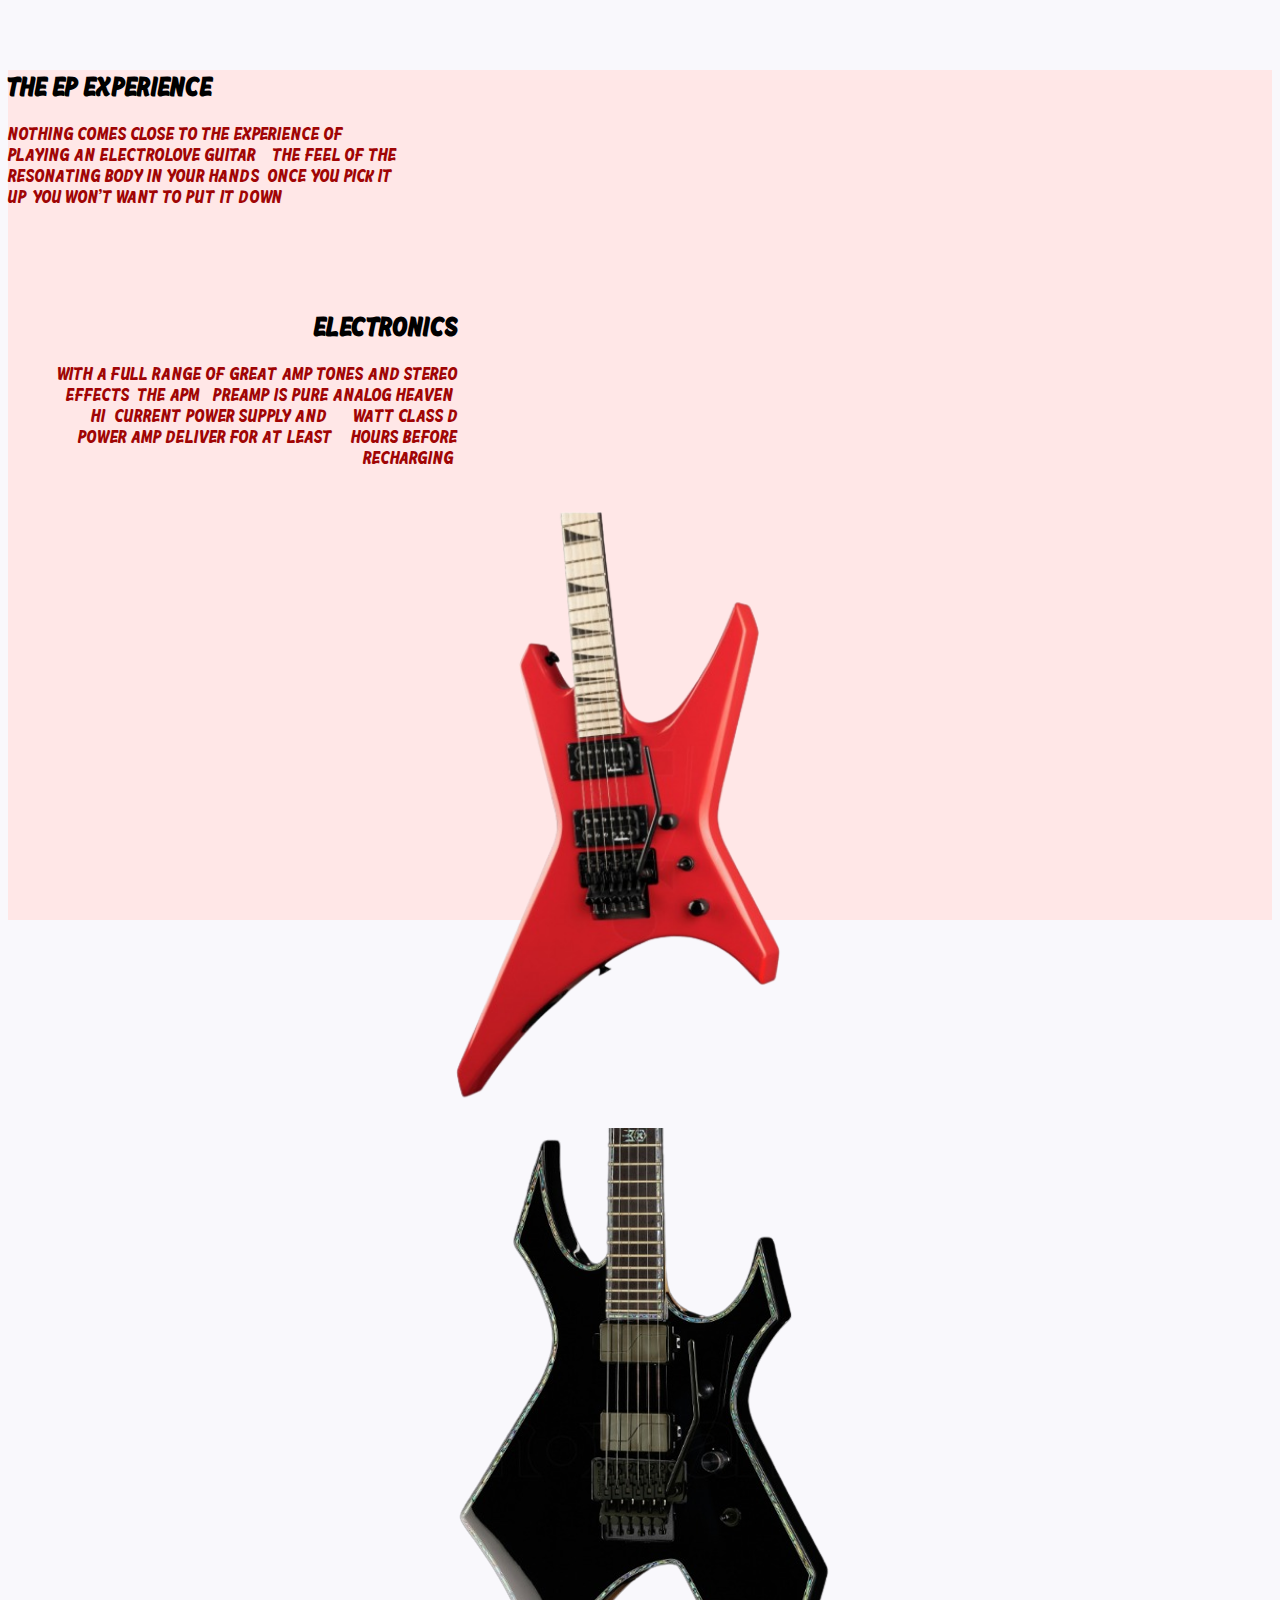
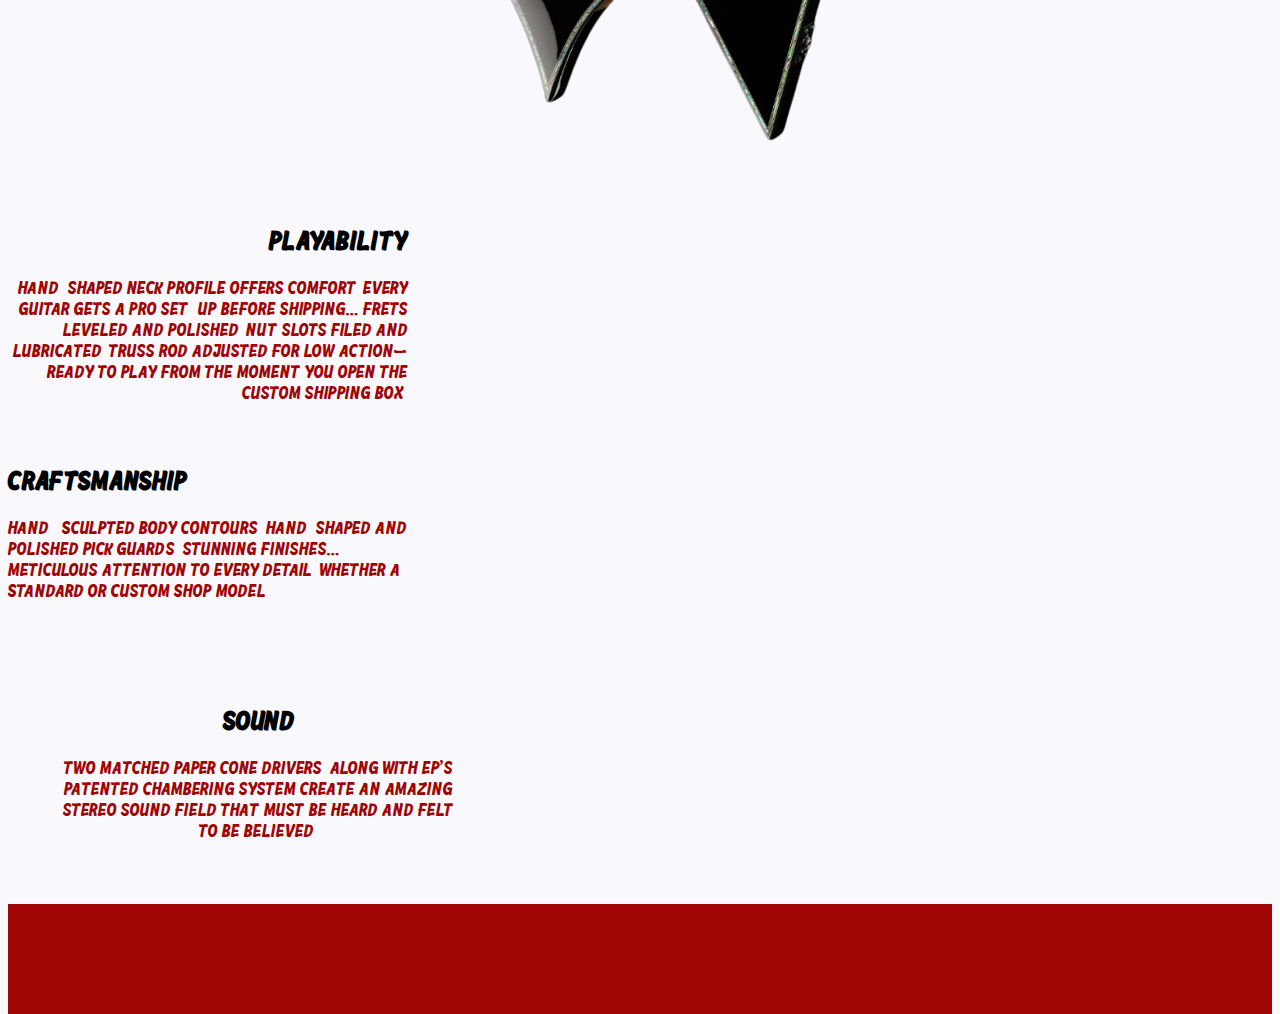
<file: electric-guitar-website/About.html>
<!DOCTYPE html>
<html lang="en">
<head>
    <title>About Us - Love</title>
    <meta charset="UTF-8">
    <meta http-equiv="X-UA-Compatible" content="IE=edge">
    <meta name="viewport" content="width=device-width, initial-scale=1.0">
    <link href="https://cdn.jsdelivr.net/npm/bootstrap@5.0.0-beta3/dist/css/bootstrap.min.css" rel="stylesheet" integrity="sha384-eOJMYsd53ii+scO/bJGFsiCZc+5NDVN2yr8+0RDqr0Ql0h+rP48ckxlpbzKgwra6" crossorigin="anonymous">
    <link rel="stylesheet" href="./css/style.css">
    <link rel="icon" 
          type="image/jpg" 
          href="./imagens/Index/icon.png" />
</head>
<body>

    <div class="container-fluid">

        <div class="about">
                <div class="row align-items-start">
                    <div class="col">
                        <div class="d1 float float-end"><h2 class="dh">THE EP EXPERIENCE</h2>
                            <p>Nothing comes close to the experience of playing an 
                                ElectroLove guitar - the feel of the resonating body 
                                in your hands. Once you pick it up, you won’t 
                                want to put it down.</p>
                        </div> 
                        <div class="d2 float-end"><h2 class="dh">ELECTRONICS</h2>
                            <p>With a full range of great amp tones and stereo effects,
                                 the APM1 Preamp is pure analog heaven. Hi-current power 
                                 supply and 18 watt Class D power amp deliver for at least 8 
                                 hours before recharging.</p>
                        </div> 
                    </div>
                    <div class="col">
                        <img src="./imagens/About Us/uus.png" alt=""
                        width="370px" height="614px">
                    </div>
                    <div class="col">
                        <img src="./imagens/About Us/us2.png" alt=""
                        width="401px" height="622px">
                    </div>
                    <div class="col">
                        <div class="d3 float float-end"><h2 class="dh">PLAYABILITY</h2>
                            <p>Hand-shaped neck profile offers comfort. 
                                Every guitar gets a pro set-up before shipping… 
                                frets leveled and polished, nut slots filed and
                                lubricated, truss  rod adjusted for low
                                action— ready to play from the moment
                                you open the custom shipping box.</p>
                        </div> 
                        <div class="d4 float-end"><h2 class="dh">CRAFTSMANSHIP</h2>
                            <p>Hand- Sculpted body contours, hand-shaped and polished 
                                pick guards, stunning finishes… meticulous
                                attention to every detail, whether a Standard or
                                Custom Shop model.</p>
                        </div> 
                      </div>

                      <div class="row align-items-start">
                        <div class="col">
                        
                        </div>
                        <div class="col">
                            <div class="d5">
                                <h2 class="dh">SOUND</h2>
                                <p>Two matched paper cone drivers, along with EP’s  
                                    patented chambering system create an amazing stereo 
                                    sound field that must be heard and felt to be believed.</p>
                            </div>
                            
                        </div>
                        <div class="col">

                        </div>
                            
                     </div>
                    


        </div>

        <div class="abus">

            


        </div>

    </div>
    



    <script src="https://ajax.googleapis.com/ajax/libs/jquery/3.6.0/jquery.min.js"></script>
    <script src="https://cdn.jsdelivr.net/npm/@popperjs/core@2.9.1/dist/umd/popper.min.js" integrity="sha384-SR1sx49pcuLnqZUnnPwx6FCym0wLsk5JZuNx2bPPENzswTNFaQU1RDvt3wT4gWFG" crossorigin="anonymous"></script>
    <script src="https://cdn.jsdelivr.net/npm/bootstrap@5.0.0-beta3/dist/js/bootstrap.min.js" integrity="sha384-j0CNLUeiqtyaRmlzUHCPZ+Gy5fQu0dQ6eZ/xAww941Ai1SxSY+0EQqNXNE6DZiVc" crossorigin="anonymous"></script>
</body>
</html>
</file>
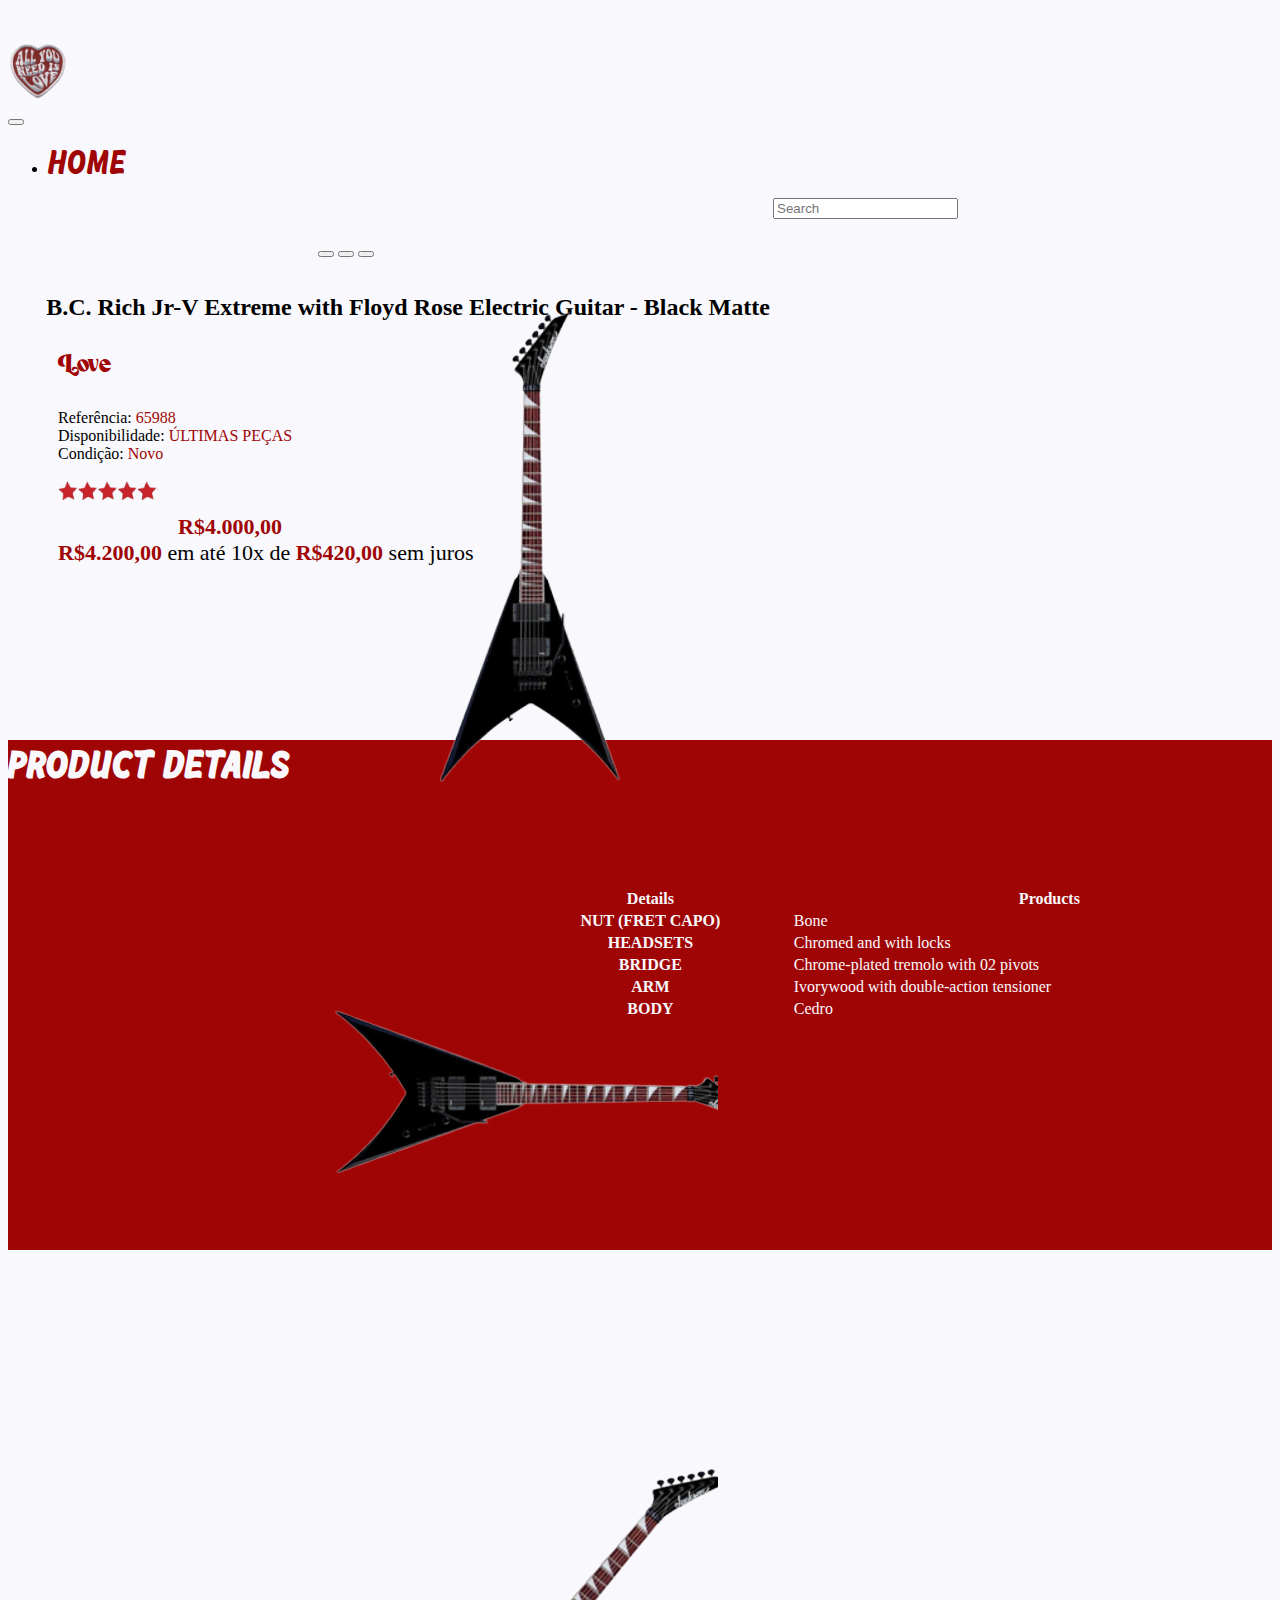
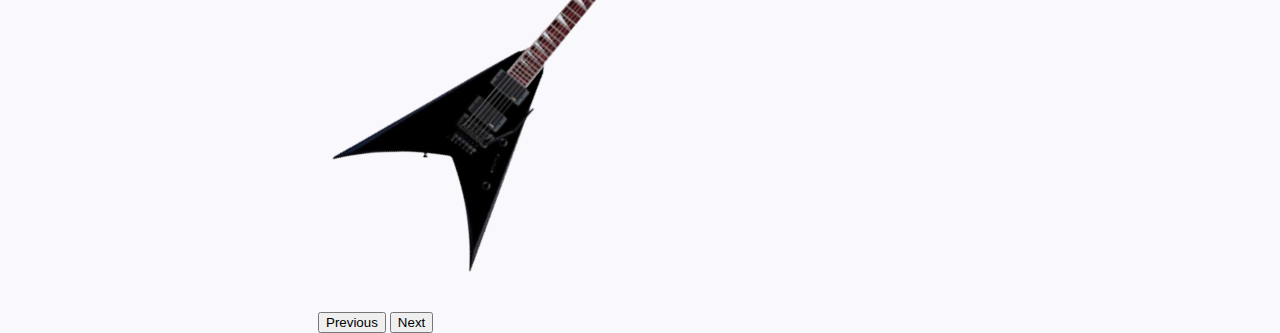
<file: electric-guitar-website/Black.html>
<!DOCTYPE html>
<html lang="en">
<head>
    <title>Guitarras - Love</title>
    <meta charset="UTF-8">
    <meta http-equiv="X-UA-Compatible" content="IE=edge">
    <meta name="viewport" content="width=device-width, initial-scale=1.0">
    <link href="https://cdn.jsdelivr.net/npm/bootstrap@5.0.0-beta3/dist/css/bootstrap.min.css" rel="stylesheet" integrity="sha384-eOJMYsd53ii+scO/bJGFsiCZc+5NDVN2yr8+0RDqr0Ql0h+rP48ckxlpbzKgwra6" crossorigin="anonymous">
    <link rel="stylesheet" href="./css/style.css">
    <link rel="icon" 
          type="image/jpg" 
          href="./imagens/Index/icon.png" />
</head>
<body>

    <div class="container-fluid ">

        <div class="m">
            <nav class="nav navc ">
                <a class="nav-link nav-cor row" href="./Index.html"><span class="span"> <img src="./imagens/Index/icon.png" alt=""
                height="60px" width="60px"> </span></a>
                <nav class="navbar navbar-expand-lg navbar-light bg-light">
                    
                    <button class="navbar-toggler" type="button" data-toggle="collapse" data-target="#conteudoNavbarSuportado" aria-controls="conteudoNavbarSuportado" aria-expanded="false" aria-label="Alterna navegação">
                    <span class="navbar-toggler-icon"></span>
                    </button>
                
                    <div class="collapse navbar-collapse" id="conteudoNavbarSuportado">
                    <ul class="navbar-nav mr-auto">
                        <li class="nav-item active">
                        <a class="span" href="./Index.html">Home</a>
                        </li>
                    
                    </ul>
                    </div>
                    <form class="pes form-inline my-2 my-lg-0">
                        <input class="form-control mr-sm-2" type="search" placeholder="Search" aria-label="Pesquisar">
                    </form>
                </nav>
    
            </nav>  

            <div class="col">
                <div class="row ro float float-end"><h2 class="dh">B.C. Rich Jr-V Extreme with Floyd Rose Electric Guitar - Black Matte</h2>
                    <div class="r">

                        <p class="l">Love</p>
                        <span class="fs-6"><p>Referência: <span class="cor"> 65988 </span> <br>
                            Disponibilidade: <span class="cor"> ÚLTIMAS PEÇAS </span><br>
                            Condição: <span class="cor"> Novo </span></p></span>
                        <img src="./imagens/Guitarras/estrel.png" alt=""
                        width="100px">

                        <p class="pr"><strong class="pre"> R$4.000,00 <br></strong><span class="verme"><strong> R$4.200,00 </strong></span><span class="fs-6"> em até 10x de</span><span class="verme"><strong> R$420,00</strong></span> <span class="fs-6"> sem juros</span></p>


                    </div>
                </div> 
            
                </div> 
        </div>

        <div class="row linha1 conta">
            <div id="carouselExampleCaptions" class="carousel slide" data-bs-ride="carousel">
                <div class="carousel-indicators">
                  <button type="button" data-bs-target="#carouselExampleCaptions" data-bs-slide-to="0" class="active" aria-current="true" aria-label="Slide 1"></button>
                  <button type="button" data-bs-target="#carouselExampleCaptions" data-bs-slide-to="1" aria-label="Slide 2"></button>
                  <button type="button" data-bs-target="#carouselExampleCaptions" data-bs-slide-to="2" aria-label="Slide 3"></button>
                </div>
                <div class="carousel-inner ">
                  <div class="carousel-item active">
                    <img src="imagens/Guitarras/b1.png" class="d-block w-100" alt="...">
                    <div class="carousel-caption d-none d-md-block">

                    </div>
                  </div>
                  <div class="carousel-item">
                    <img src="imagens/Guitarras/b2.png" class="d-block w-100" alt="...">
                    <div class="carousel-caption d-none d-md-block">
                    
                    </div>
                  </div>
                  <div class="carousel-item">
                    <img src="imagens/Guitarras/b3.png" class="d-block w-100" alt="...">
                    <div class="carousel-caption d-none d-md-block">

                    </div>
                  </div>
                </div>
                <button class="carousel-control-prev" type="button" data-bs-target="#carouselExampleCaptions" data-bs-slide="prev">
                  <span class="carousel-control-prev-icon" aria-hidden="true"></span>
                  <span class="visually-hidden">Previous</span>
                </button>
                <button class="carousel-control-next" type="button" data-bs-target="#carouselExampleCaptions" data-bs-slide="next">
                  <span class="carousel-control-next-icon" aria-hidden="true"></span>
                  <span class="visually-hidden">Next</span>
                </button>
              </div>

        </div>

        <div class="container-fluid border border-danger fot">
        <h2 class=" mb-5 mt-5 d-flex justify-content-center l2">Product Details</h2>

          <table class="table bra ">
            <thead>
              <tr>
                <th scope="col">Details</th>
                <th scope="col">Products</th>
              </tr>
            </thead>
            <tbody>
              <tr>
                <th scope="row">NUT (FRET CAPO)</th>
                <td>Bone</td>
              
              </tr>
              <tr>
                <th scope="row">HEADSETS</th>
                <td>Chromed and with locks</td>
                
              </tr>
              <tr>
                <th scope="row">BRIDGE</th>
                <td colspan="2">Chrome-plated tremolo with 02 pivots </td>
              </tr>
              <tr>
                <th scope="row">ARM</th>
                <td colspan="2">Ivorywood with double-action tensioner </td>
              </tr>
              <tr>
                <th scope="row">BODY</th>
                <td colspan="2">Cedro</td>
              </tr>
            </tbody>
          </table>

        </div>





    </div>
    



    <script src="https://ajax.googleapis.com/ajax/libs/jquery/3.6.0/jquery.min.js"></script>
    <script src="https://cdn.jsdelivr.net/npm/@popperjs/core@2.9.1/dist/umd/popper.min.js" integrity="sha384-SR1sx49pcuLnqZUnnPwx6FCym0wLsk5JZuNx2bPPENzswTNFaQU1RDvt3wT4gWFG" crossorigin="anonymous"></script>
    <script src="https://cdn.jsdelivr.net/npm/bootstrap@5.0.0-beta3/dist/js/bootstrap.min.js" integrity="sha384-j0CNLUeiqtyaRmlzUHCPZ+Gy5fQu0dQ6eZ/xAww941Ai1SxSY+0EQqNXNE6DZiVc" crossorigin="anonymous"></script>
</body>
</html>
</file>
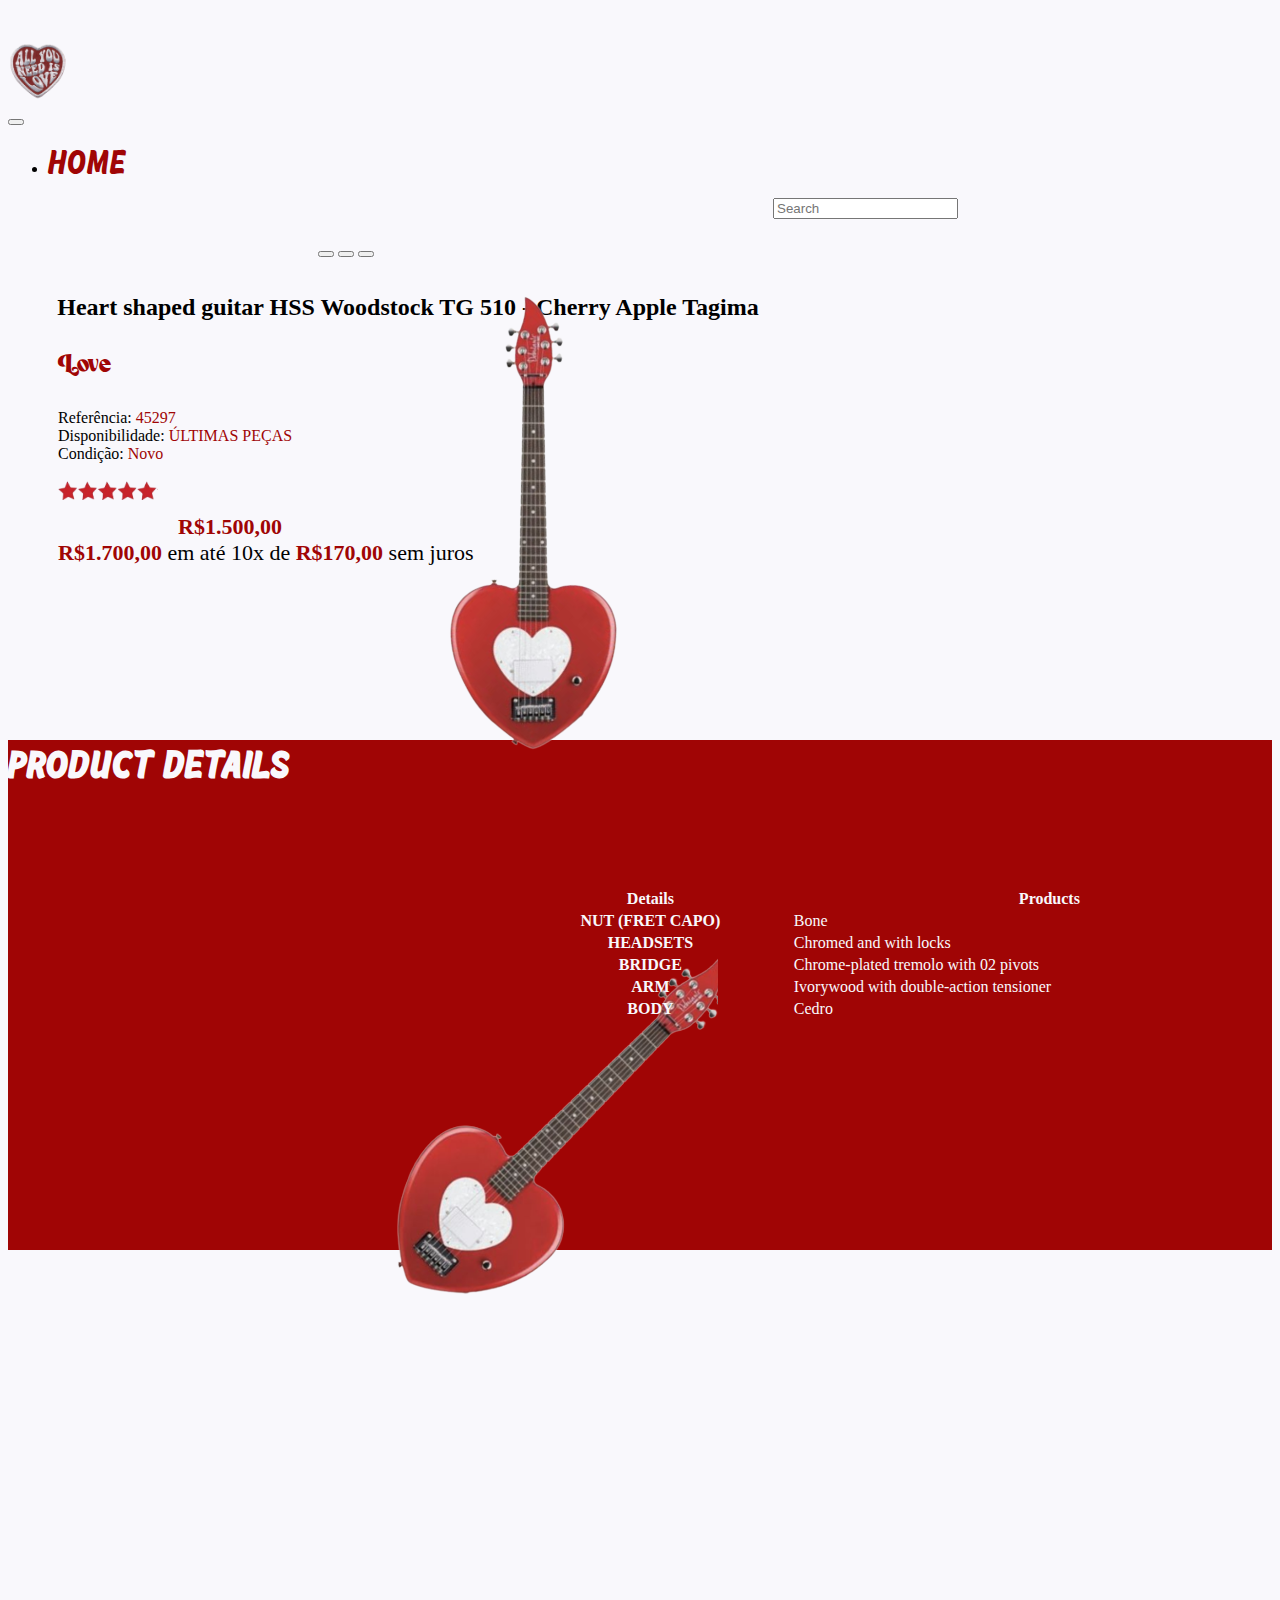
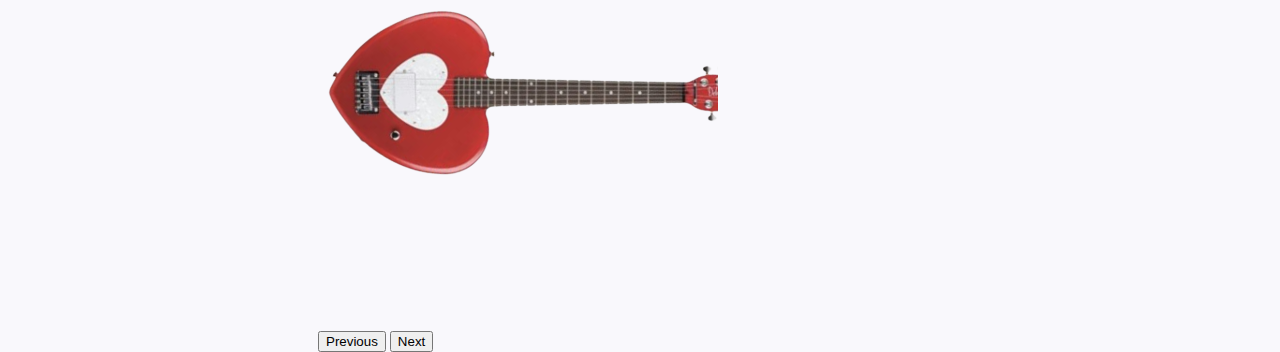
<file: electric-guitar-website/Coracao.html>
<!DOCTYPE html>
<html lang="en">
<head>
    <title>Guitarras - Love</title>
    <meta charset="UTF-8">
    <meta http-equiv="X-UA-Compatible" content="IE=edge">
    <meta name="viewport" content="width=device-width, initial-scale=1.0">
    <link href="https://cdn.jsdelivr.net/npm/bootstrap@5.0.0-beta3/dist/css/bootstrap.min.css" rel="stylesheet" integrity="sha384-eOJMYsd53ii+scO/bJGFsiCZc+5NDVN2yr8+0RDqr0Ql0h+rP48ckxlpbzKgwra6" crossorigin="anonymous">
    <link rel="stylesheet" href="./css/style.css">
    <link rel="icon" 
          type="image/jpg" 
          href="./imagens/Index/icon.png" />
</head>
<body>

    <div class="container-fluid ">

        <div class="m">
            <nav class="nav navc ">
                <a class="nav-link nav-cor row" href="./Index.html"><span class="span"> <img src="./imagens/Index/icon.png" alt=""
                height="60px" width="60px"> </span></a>
                <nav class="navbar navbar-expand-lg navbar-light bg-light">
                    
                    <button class="navbar-toggler" type="button" data-toggle="collapse" data-target="#conteudoNavbarSuportado" aria-controls="conteudoNavbarSuportado" aria-expanded="false" aria-label="Alterna navegação">
                    <span class="navbar-toggler-icon"></span>
                    </button>
                
                    <div class="collapse navbar-collapse" id="conteudoNavbarSuportado">
                    <ul class="navbar-nav mr-auto">
                        <li class="nav-item active">
                        <a class="span" href="./Index.html">Home</a>
                        </li>
                    
                    </ul>
                    </div>
                    <form class="pes form-inline my-2 my-lg-0">
                        <input class="form-control mr-sm-2" type="search" placeholder="Search" aria-label="Pesquisar">
                    </form>
                </nav>
    
            </nav>  

            <div class="col">
                <div class="row ro float float-end"><h2 class="dh">Heart shaped guitar HSS Woodstock TG 510 - Cherry Apple Tagima</h2>
                    <div class="r">

                        <p class="l">Love</p>
                        <span class="fs-6"><p>Referência: <span class="cor"> 45297 </span> <br>
                            Disponibilidade: <span class="cor"> ÚLTIMAS PEÇAS </span><br>
                            Condição: <span class="cor"> Novo </span></p></span>
                        <img src="./imagens/Guitarras/estrel.png" alt=""
                        width="100px">

                        <p class="pr"><strong class="pre"> R$1.500,00 <br></strong><span class="verme"><strong> R$1.700,00 </strong></span><span class="fs-6"> em até 10x de</span><span class="verme"><strong> R$170,00</strong></span> <span class="fs-6"> sem juros</span></p>


                    </div>
                </div> 
            
                </div> 
        </div>

        <div class="row linha1 conta">
            <div id="carouselExampleCaptions" class="carousel slide" data-bs-ride="carousel">
                <div class="carousel-indicators">
                  <button type="button" data-bs-target="#carouselExampleCaptions" data-bs-slide-to="0" class="active" aria-current="true" aria-label="Slide 1"></button>
                  <button type="button" data-bs-target="#carouselExampleCaptions" data-bs-slide-to="1" aria-label="Slide 2"></button>
                  <button type="button" data-bs-target="#carouselExampleCaptions" data-bs-slide-to="2" aria-label="Slide 3"></button>
                </div>
                <div class="carousel-inner ">
                  <div class="carousel-item active">
                    <img src="imagens/Guitarras/c1.png" class="d-block w-100" alt="...">
                    <div class="carousel-caption d-none d-md-block">

                    </div>
                  </div>
                  <div class="carousel-item">
                    <img src="imagens/Guitarras/c2.png" class="d-block w-100" alt="...">
                    <div class="carousel-caption d-none d-md-block">
                    
                    </div>
                  </div>
                  <div class="carousel-item">
                    <img src="imagens/Guitarras/c3.png" class="d-block w-100" alt="...">
                    <div class="carousel-caption d-none d-md-block">

                    </div>
                  </div>
                </div>
                <button class="carousel-control-prev" type="button" data-bs-target="#carouselExampleCaptions" data-bs-slide="prev">
                  <span class="carousel-control-prev-icon" aria-hidden="true"></span>
                  <span class="visually-hidden">Previous</span>
                </button>
                <button class="carousel-control-next" type="button" data-bs-target="#carouselExampleCaptions" data-bs-slide="next">
                  <span class="carousel-control-next-icon" aria-hidden="true"></span>
                  <span class="visually-hidden">Next</span>
                </button>
              </div>

        </div>

        <div class="container-fluid border border-danger fot">
        <h2 class=" mb-5 mt-5 d-flex justify-content-center l2">Product Details</h2>

          <table class="table bra ">
            <thead>
              <tr>
                <th scope="col">Details</th>
                <th scope="col">Products</th>
              </tr>
            </thead>
            <tbody>
              <tr>
                <th scope="row">NUT (FRET CAPO)</th>
                <td>Bone</td>
              
              </tr>
              <tr>
                <th scope="row">HEADSETS</th>
                <td>Chromed and with locks</td>
                
              </tr>
              <tr>
                <th scope="row">BRIDGE</th>
                <td colspan="2">Chrome-plated tremolo with 02 pivots </td>
              </tr>
              <tr>
                <th scope="row">ARM</th>
                <td colspan="2">Ivorywood with double-action tensioner </td>
              </tr>
              <tr>
                <th scope="row">BODY</th>
                <td colspan="2">Cedro</td>
              </tr>
            </tbody>
          </table>

        </div>





    </div>
    



    <script src="https://ajax.googleapis.com/ajax/libs/jquery/3.6.0/jquery.min.js"></script>
    <script src="https://cdn.jsdelivr.net/npm/@popperjs/core@2.9.1/dist/umd/popper.min.js" integrity="sha384-SR1sx49pcuLnqZUnnPwx6FCym0wLsk5JZuNx2bPPENzswTNFaQU1RDvt3wT4gWFG" crossorigin="anonymous"></script>
    <script src="https://cdn.jsdelivr.net/npm/bootstrap@5.0.0-beta3/dist/js/bootstrap.min.js" integrity="sha384-j0CNLUeiqtyaRmlzUHCPZ+Gy5fQu0dQ6eZ/xAww941Ai1SxSY+0EQqNXNE6DZiVc" crossorigin="anonymous"></script>
</body>
</html>
</file>
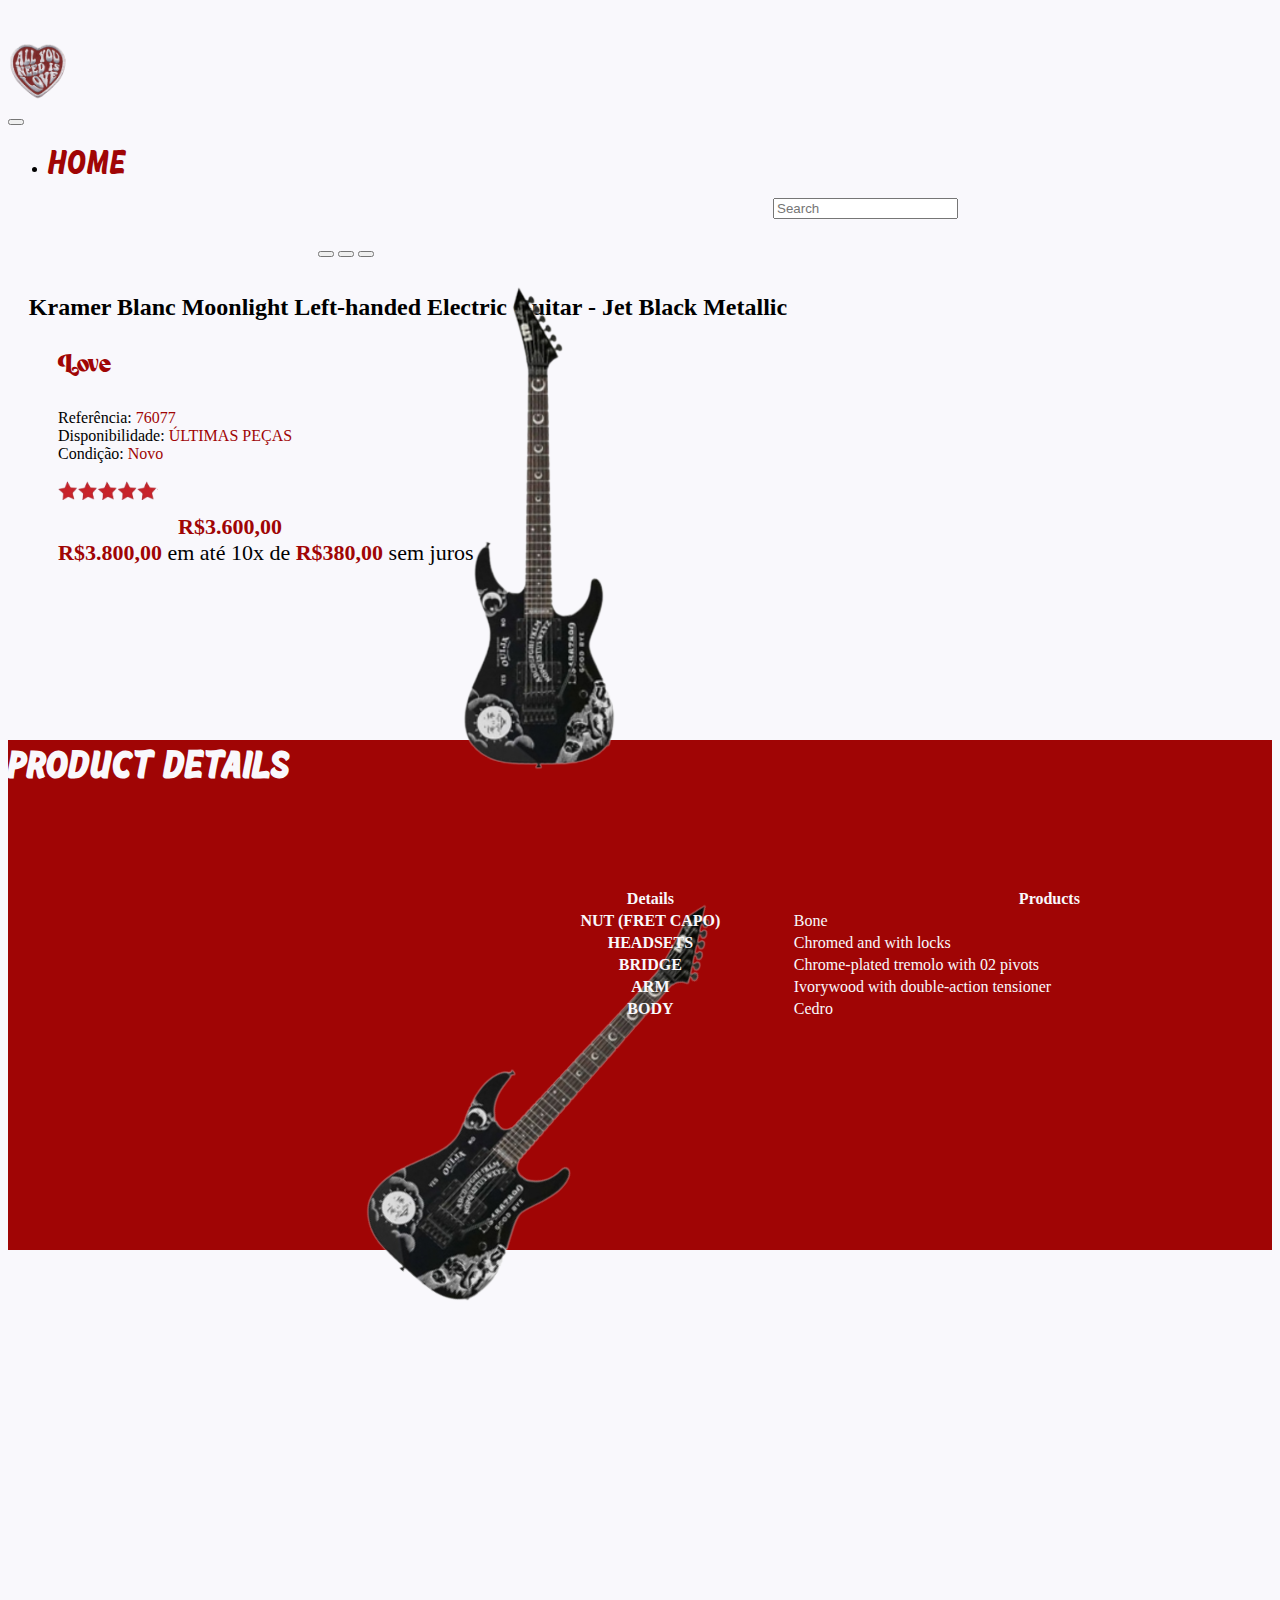
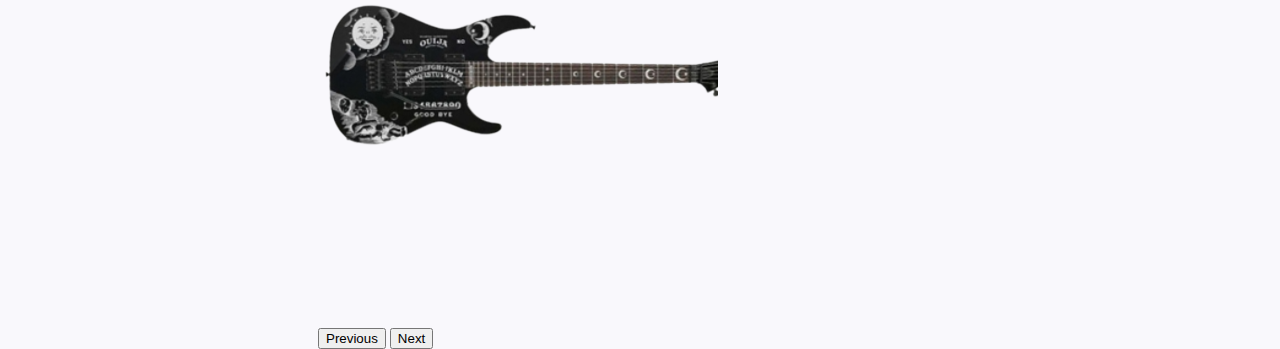
<file: electric-guitar-website/Lua.html>
<!DOCTYPE html>
<html lang="en">
<head>
    <title>Guitarras - Love</title>
    <meta charset="UTF-8">
    <meta http-equiv="X-UA-Compatible" content="IE=edge">
    <meta name="viewport" content="width=device-width, initial-scale=1.0">
    <link href="https://cdn.jsdelivr.net/npm/bootstrap@5.0.0-beta3/dist/css/bootstrap.min.css" rel="stylesheet" integrity="sha384-eOJMYsd53ii+scO/bJGFsiCZc+5NDVN2yr8+0RDqr0Ql0h+rP48ckxlpbzKgwra6" crossorigin="anonymous">
    <link rel="stylesheet" href="./css/style.css">
    <link rel="icon" 
          type="image/jpg" 
          href="./imagens/Index/icon.png" />
</head>
<body>

    <div class="container-fluid ">

        <div class="m">
            <nav class="nav navc ">
                <a class="nav-link nav-cor row" href="./Index.html"><span class="span"> <img src="./imagens/Index/icon.png" alt=""
                height="60px" width="60px"> </span></a>
                <nav class="navbar navbar-expand-lg navbar-light bg-light">
                    
                    <button class="navbar-toggler" type="button" data-toggle="collapse" data-target="#conteudoNavbarSuportado" aria-controls="conteudoNavbarSuportado" aria-expanded="false" aria-label="Alterna navegação">
                    <span class="navbar-toggler-icon"></span>
                    </button>
                
                    <div class="collapse navbar-collapse" id="conteudoNavbarSuportado">
                    <ul class="navbar-nav mr-auto">
                        <li class="nav-item active">
                        <a class="span" href="./Index.html">Home</a>
                        </li>
                    
                    </ul>
                    </div>
                    <form class="pes form-inline my-2 my-lg-0">
                        <input class="form-control mr-sm-2" type="search" placeholder="Search" aria-label="Pesquisar">
                    </form>
                </nav>
    
            </nav>  

            <div class="col">
                <div class="row ro float float-end"><h2 class="dh">Kramer Blanc Moonlight Left-handed Electric Guitar - Jet Black Metallic</h2>
                    <div class="r">

                        <p class="l">Love</p>
                        <span class="fs-6"><p>Referência: <span class="cor"> 76077 </span> <br>
                            Disponibilidade: <span class="cor"> ÚLTIMAS PEÇAS </span><br>
                            Condição: <span class="cor"> Novo </span></p></span>
                        <img src="./imagens/Guitarras/estrel.png" alt=""
                        width="100px">

                        <p class="pr"><strong class="pre"> R$3.600,00 <br></strong><span class="verme"><strong> R$3.800,00 </strong></span><span class="fs-6"> em até 10x de</span><span class="verme"><strong> R$380,00</strong></span> <span class="fs-6"> sem juros</span></p>


                    </div>
                </div> 
            
                </div> 
        </div>

        <div class="row linha1 conta">
            <div id="carouselExampleCaptions" class="carousel slide" data-bs-ride="carousel">
                <div class="carousel-indicators">
                  <button type="button" data-bs-target="#carouselExampleCaptions" data-bs-slide-to="0" class="active" aria-current="true" aria-label="Slide 1"></button>
                  <button type="button" data-bs-target="#carouselExampleCaptions" data-bs-slide-to="1" aria-label="Slide 2"></button>
                  <button type="button" data-bs-target="#carouselExampleCaptions" data-bs-slide-to="2" aria-label="Slide 3"></button>
                </div>
                <div class="carousel-inner ">
                  <div class="carousel-item active">
                    <img src="imagens/Guitarras/l1.png" class="d-block w-100" alt="...">
                    <div class="carousel-caption d-none d-md-block">

                    </div>
                  </div>
                  <div class="carousel-item">
                    <img src="imagens/Guitarras/l2.png" class="d-block w-100" alt="...">
                    <div class="carousel-caption d-none d-md-block">
                    
                    </div>
                  </div>
                  <div class="carousel-item">
                    <img src="imagens/Guitarras/l3.png" class="d-block w-100" alt="...">
                    <div class="carousel-caption d-none d-md-block">

                    </div>
                  </div>
                </div>
                <button class="carousel-control-prev" type="button" data-bs-target="#carouselExampleCaptions" data-bs-slide="prev">
                  <span class="carousel-control-prev-icon" aria-hidden="true"></span>
                  <span class="visually-hidden">Previous</span>
                </button>
                <button class="carousel-control-next" type="button" data-bs-target="#carouselExampleCaptions" data-bs-slide="next">
                  <span class="carousel-control-next-icon" aria-hidden="true"></span>
                  <span class="visually-hidden">Next</span>
                </button>
              </div>

        </div>

        <div class="container-fluid border border-danger fot">
        <h2 class=" mb-5 mt-5 d-flex justify-content-center l2">Product Details</h2>

          <table class="table bra ">
            <thead>
              <tr>
                <th scope="col">Details</th>
                <th scope="col">Products</th>
              </tr>
            </thead>
            <tbody>
              <tr>
                <th scope="row">NUT (FRET CAPO)</th>
                <td>Bone</td>
              
              </tr>
              <tr>
                <th scope="row">HEADSETS</th>
                <td>Chromed and with locks</td>
                
              </tr>
              <tr>
                <th scope="row">BRIDGE</th>
                <td colspan="2">Chrome-plated tremolo with 02 pivots </td>
              </tr>
              <tr>
                <th scope="row">ARM</th>
                <td colspan="2">Ivorywood with double-action tensioner </td>
              </tr>
              <tr>
                <th scope="row">BODY</th>
                <td colspan="2">Cedro</td>
              </tr>
            </tbody>
          </table>

        </div>





    </div>
    



    <script src="https://ajax.googleapis.com/ajax/libs/jquery/3.6.0/jquery.min.js"></script>
    <script src="https://cdn.jsdelivr.net/npm/@popperjs/core@2.9.1/dist/umd/popper.min.js" integrity="sha384-SR1sx49pcuLnqZUnnPwx6FCym0wLsk5JZuNx2bPPENzswTNFaQU1RDvt3wT4gWFG" crossorigin="anonymous"></script>
    <script src="https://cdn.jsdelivr.net/npm/bootstrap@5.0.0-beta3/dist/js/bootstrap.min.js" integrity="sha384-j0CNLUeiqtyaRmlzUHCPZ+Gy5fQu0dQ6eZ/xAww941Ai1SxSY+0EQqNXNE6DZiVc" crossorigin="anonymous"></script>
</body>
</html>
</file>
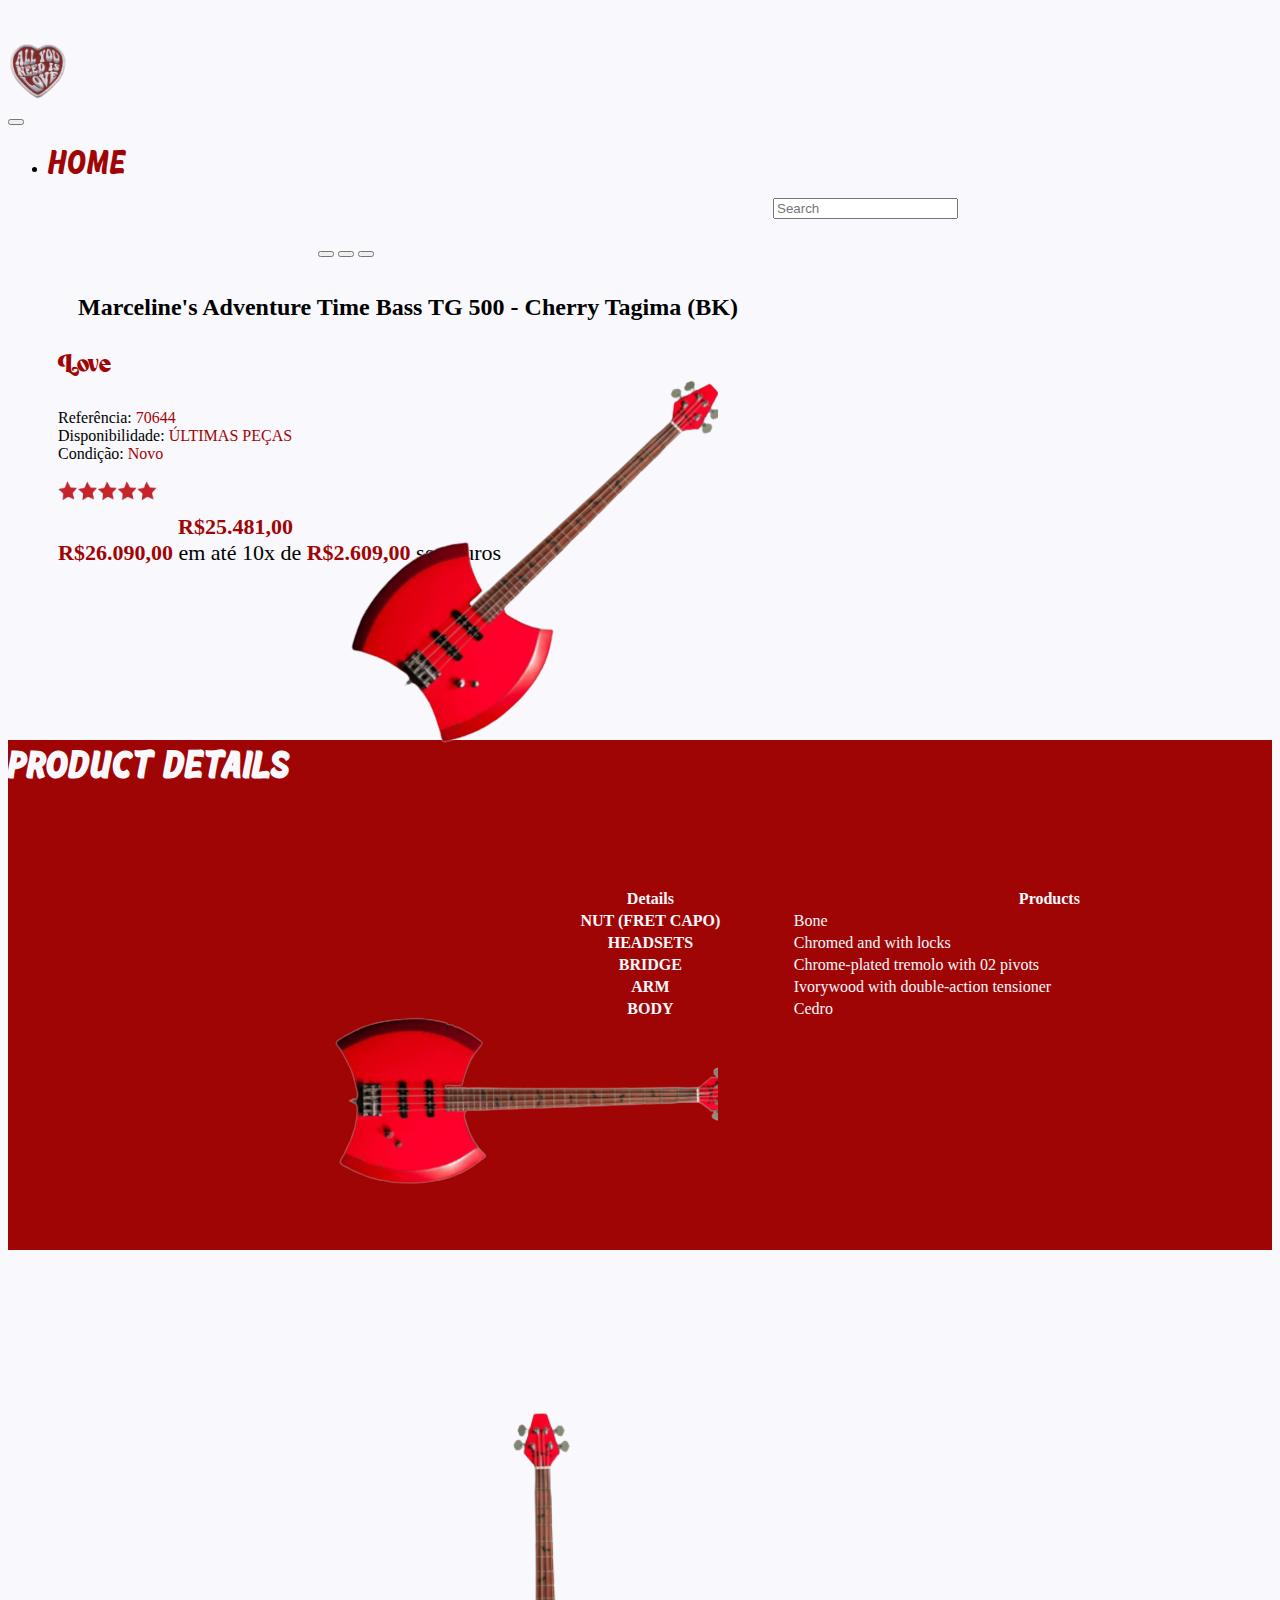
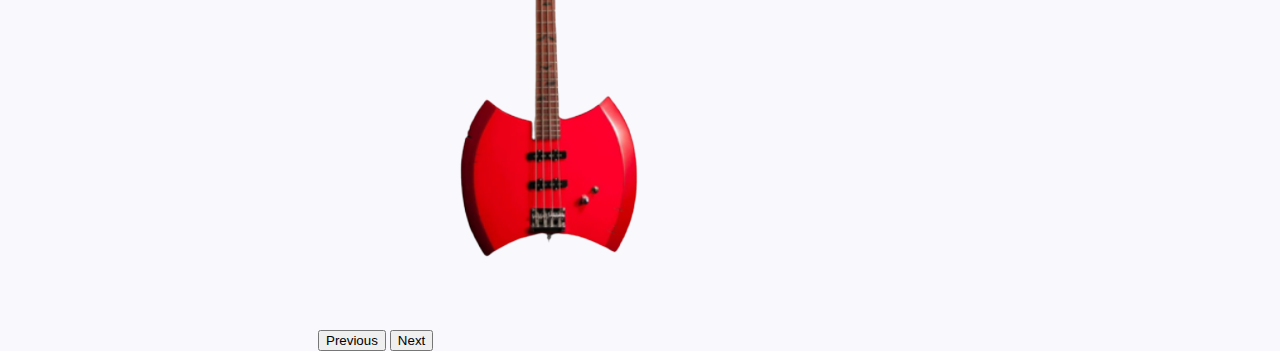
<file: electric-guitar-website/Marceline.html>
<!DOCTYPE html>
<html lang="en">
<head>
    <title>Guitarras - Love</title>
    <meta charset="UTF-8">
    <meta http-equiv="X-UA-Compatible" content="IE=edge">
    <meta name="viewport" content="width=device-width, initial-scale=1.0">
    <link href="https://cdn.jsdelivr.net/npm/bootstrap@5.0.0-beta3/dist/css/bootstrap.min.css" rel="stylesheet" integrity="sha384-eOJMYsd53ii+scO/bJGFsiCZc+5NDVN2yr8+0RDqr0Ql0h+rP48ckxlpbzKgwra6" crossorigin="anonymous">
    <link rel="stylesheet" href="./css/style.css">
    <link rel="icon" 
          type="image/jpg" 
          href="./imagens/Index/icon.png" />
</head>
<body>

    <div class="container-fluid ">

        <div class="m">
            <nav class="nav navc ">
                <a class="nav-link nav-cor row" href="./Index.html"><span class="span"> <img src="./imagens/Index/icon.png" alt=""
                height="60px" width="60px"> </span></a>
                <nav class="navbar navbar-expand-lg navbar-light bg-light">
                    
                    <button class="navbar-toggler" type="button" data-toggle="collapse" data-target="#conteudoNavbarSuportado" aria-controls="conteudoNavbarSuportado" aria-expanded="false" aria-label="Alterna navegação">
                    <span class="navbar-toggler-icon"></span>
                    </button>
                
                    <div class="collapse navbar-collapse" id="conteudoNavbarSuportado">
                    <ul class="navbar-nav mr-auto">
                        <li class="nav-item active">
                        <a class="span" href="./Index.html">Home</a>
                        </li>
                    
                    </ul>
                    </div>
                    <form class="pes form-inline my-2 my-lg-0">
                        <input class="form-control mr-sm-2" type="search" placeholder="Search" aria-label="Pesquisar">
                    </form>
                </nav>
    
            </nav>  

            <div class="col">
                <div class="row ro float float-end"><h2 class="dh">Marceline's Adventure Time Bass TG 500 - Cherry Tagima (BK)</h2>
                    <div class="r">

                        <p class="l">Love</p>
                        <span class="fs-6"><p>Referência: <span class="cor"> 70644 </span> <br>
                            Disponibilidade: <span class="cor"> ÚLTIMAS PEÇAS </span><br>
                            Condição: <span class="cor"> Novo </span></p></span>
                        <img src="./imagens/Guitarras/estrel.png" alt=""
                        width="100px">

                        <p class="pr"><strong class="pre"> R$25.481,00 <br></strong><span class="verme"><strong> R$26.090,00 </strong></span><span class="fs-6"> em até 10x de</span><span class="verme"><strong> R$2.609,00</strong></span> <span class="fs-6"> sem juros</span></p>


                    </div>
                </div> 
            
                </div> 
        </div>

        <div class="row linha1 conta">
            <div id="carouselExampleCaptions" class="carousel slide" data-bs-ride="carousel">
                <div class="carousel-indicators">
                  <button type="button" data-bs-target="#carouselExampleCaptions" data-bs-slide-to="0" class="active" aria-current="true" aria-label="Slide 1"></button>
                  <button type="button" data-bs-target="#carouselExampleCaptions" data-bs-slide-to="1" aria-label="Slide 2"></button>
                  <button type="button" data-bs-target="#carouselExampleCaptions" data-bs-slide-to="2" aria-label="Slide 3"></button>
                </div>
                <div class="carousel-inner ">
                  <div class="carousel-item active">
                    <img src="imagens/Guitarras/m1.png" class="d-block w-100" alt="...">
                    <div class="carousel-caption d-none d-md-block">

                    </div>
                  </div>
                  <div class="carousel-item">
                    <img src="imagens/Guitarras/m2.png" class="d-block w-100" alt="...">
                    <div class="carousel-caption d-none d-md-block">
                    
                    </div>
                  </div>
                  <div class="carousel-item">
                    <img src="imagens/Guitarras/m3.png" class="d-block w-100" alt="...">
                    <div class="carousel-caption d-none d-md-block">

                    </div>
                  </div>
                </div>
                <button class="carousel-control-prev" type="button" data-bs-target="#carouselExampleCaptions" data-bs-slide="prev">
                  <span class="carousel-control-prev-icon" aria-hidden="true"></span>
                  <span class="visually-hidden">Previous</span>
                </button>
                <button class="carousel-control-next" type="button" data-bs-target="#carouselExampleCaptions" data-bs-slide="next">
                  <span class="carousel-control-next-icon" aria-hidden="true"></span>
                  <span class="visually-hidden">Next</span>
                </button>
              </div>

        </div>

        <div class="container-fluid border border-danger fot">
        <h2 class=" mb-5 mt-5 d-flex justify-content-center l2">Product Details</h2>

          <table class="table bra ">
            <thead>
              <tr>
                <th scope="col">Details</th>
                <th scope="col">Products</th>
              </tr>
            </thead>
            <tbody>
              <tr>
                <th scope="row">NUT (FRET CAPO)</th>
                <td>Bone</td>
              
              </tr>
              <tr>
                <th scope="row">HEADSETS</th>
                <td>Chromed and with locks</td>
                
              </tr>
              <tr>
                <th scope="row">BRIDGE</th>
                <td colspan="2">Chrome-plated tremolo with 02 pivots </td>
              </tr>
              <tr>
                <th scope="row">ARM</th>
                <td colspan="2">Ivorywood with double-action tensioner </td>
              </tr>
              <tr>
                <th scope="row">BODY</th>
                <td colspan="2">Cedro</td>
              </tr>
            </tbody>
          </table>

        </div>





    </div>
    



    <script src="https://ajax.googleapis.com/ajax/libs/jquery/3.6.0/jquery.min.js"></script>
    <script src="https://cdn.jsdelivr.net/npm/@popperjs/core@2.9.1/dist/umd/popper.min.js" integrity="sha384-SR1sx49pcuLnqZUnnPwx6FCym0wLsk5JZuNx2bPPENzswTNFaQU1RDvt3wT4gWFG" crossorigin="anonymous"></script>
    <script src="https://cdn.jsdelivr.net/npm/bootstrap@5.0.0-beta3/dist/js/bootstrap.min.js" integrity="sha384-j0CNLUeiqtyaRmlzUHCPZ+Gy5fQu0dQ6eZ/xAww941Ai1SxSY+0EQqNXNE6DZiVc" crossorigin="anonymous"></script>
</body>
</html>
</file>
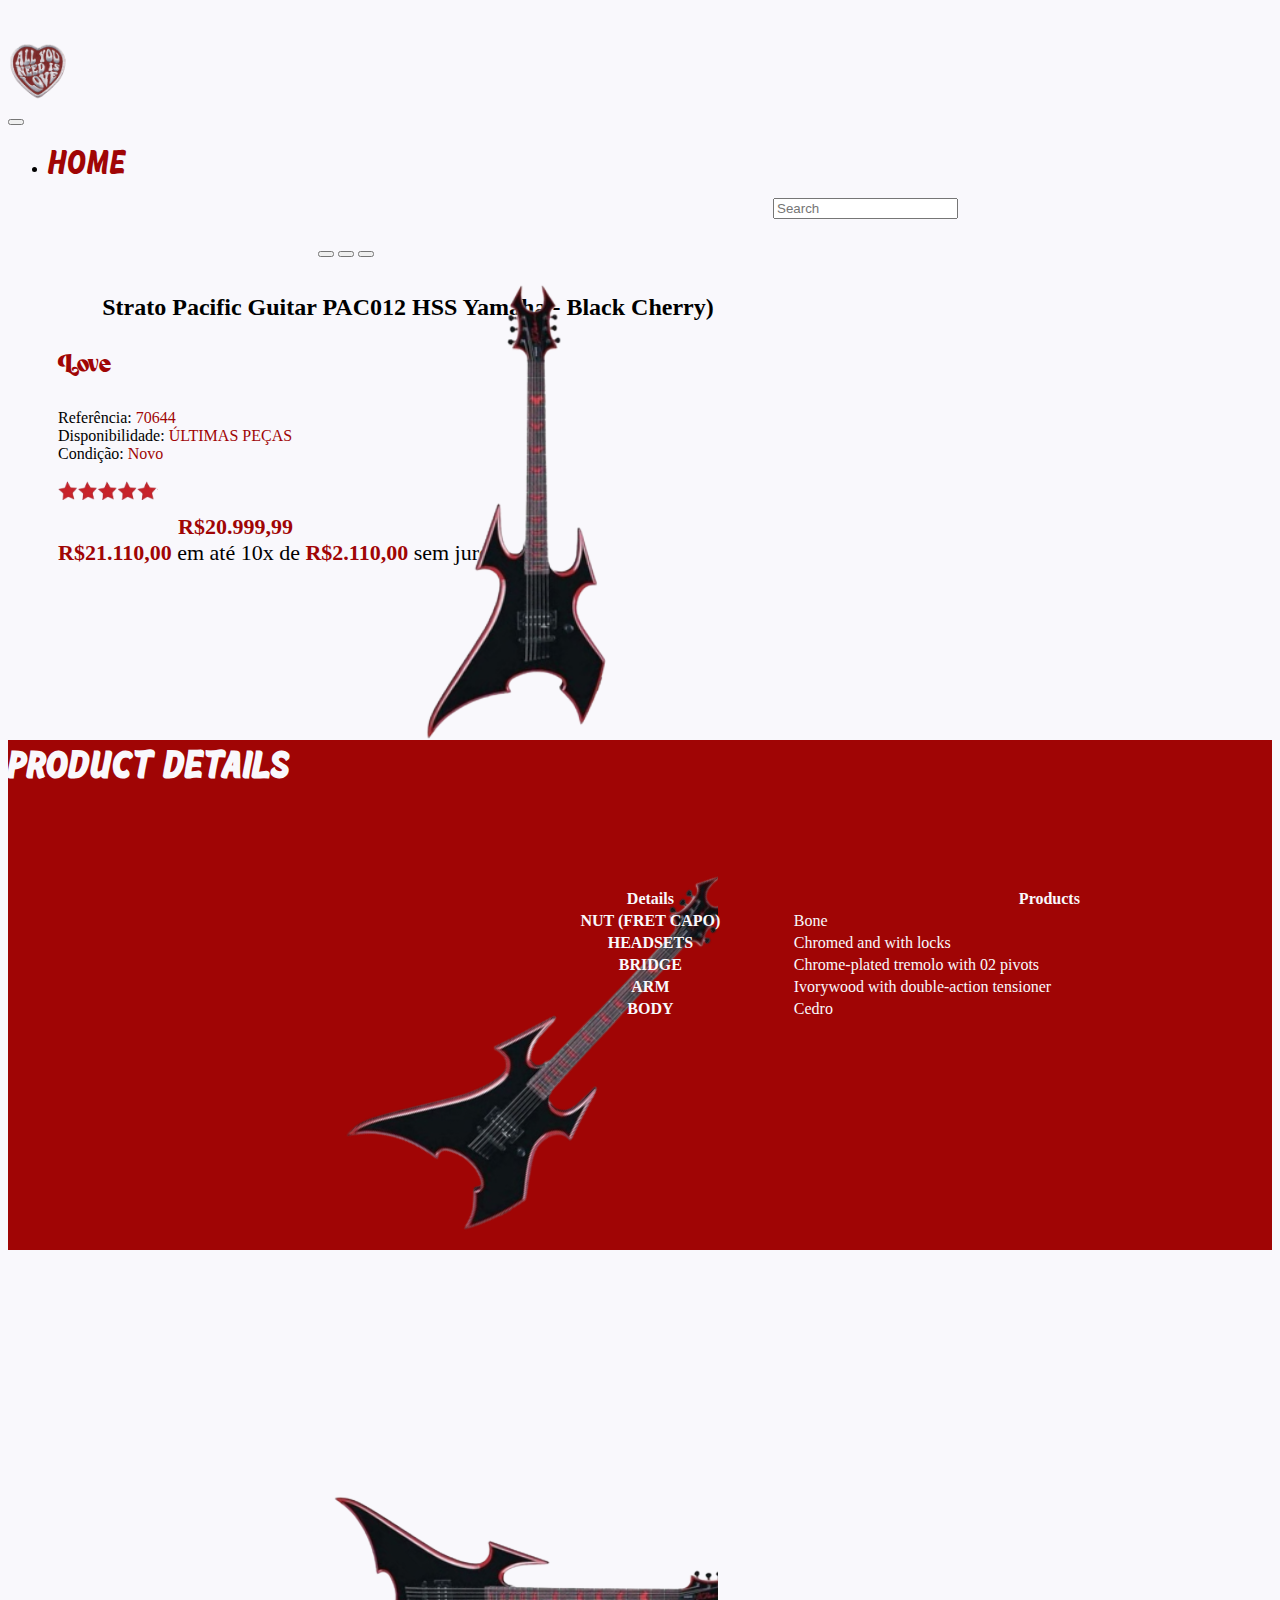
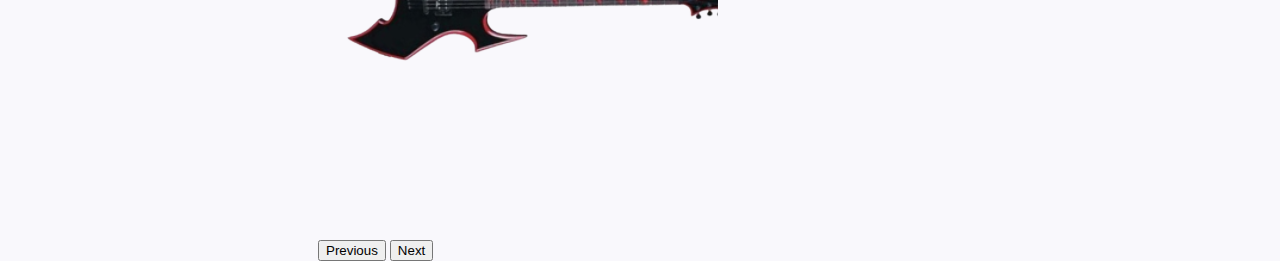
<file: electric-guitar-website/Metal.html>
<!DOCTYPE html>
<html lang="en">
<head>
    <title>Guitarras - Love</title>
    <meta charset="UTF-8">
    <meta http-equiv="X-UA-Compatible" content="IE=edge">
    <meta name="viewport" content="width=device-width, initial-scale=1.0">
    <link href="https://cdn.jsdelivr.net/npm/bootstrap@5.0.0-beta3/dist/css/bootstrap.min.css" rel="stylesheet" integrity="sha384-eOJMYsd53ii+scO/bJGFsiCZc+5NDVN2yr8+0RDqr0Ql0h+rP48ckxlpbzKgwra6" crossorigin="anonymous">
    <link rel="stylesheet" href="./css/style.css">
    <link rel="icon" 
          type="image/jpg" 
          href="./imagens/Index/icon.png" />
</head>
<body>

    <div class="container-fluid ">

        <div class="m">
            <nav class="nav navc ">
                <a class="nav-link nav-cor row" href="./Index.html"><span class="span"> <img src="./imagens/Index/icon.png" alt=""
                height="60px" width="60px"> </span></a>
                <nav class="navbar navbar-expand-lg navbar-light bg-light">
                    
                    <button class="navbar-toggler" type="button" data-toggle="collapse" data-target="#conteudoNavbarSuportado" aria-controls="conteudoNavbarSuportado" aria-expanded="false" aria-label="Alterna navegação">
                    <span class="navbar-toggler-icon"></span>
                    </button>
                
                    <div class="collapse navbar-collapse" id="conteudoNavbarSuportado">
                    <ul class="navbar-nav mr-auto">
                        <li class="nav-item active">
                        <a class="span" href="./Index.html">Home</a>
                        </li>
                    
                    </ul>
                    </div>
                    <form class="pes form-inline my-2 my-lg-0">
                        <input class="form-control mr-sm-2" type="search" placeholder="Search" aria-label="Pesquisar">
                    </form>
                </nav>
    
            </nav>  

            <div class="col">
                <div class="row ro float float-end"><h2 class="dh">Strato Pacific Guitar PAC012 HSS Yamaha - Black Cherry)</h2>
                    <div class="r">

                        <p class="l">Love</p>
                        <span class="fs-6"><p>Referência: <span class="cor"> 70644 </span> <br>
                            Disponibilidade: <span class="cor"> ÚLTIMAS PEÇAS </span><br>
                            Condição: <span class="cor"> Novo </span></p></span>
                        <img src="./imagens/Guitarras/estrel.png" alt=""
                        width="100px">

                        <p class="pr"><strong class="pre"> R$20.999,99 <br></strong><span class="verme"><strong> R$21.110,00 </strong></span><span class="fs-6"> em até 10x de</span><span class="verme"><strong> R$2.110,00</strong></span> <span class="fs-6"> sem juros</span></p>


                    </div>
                </div> 
            
                </div> 
        </div>

        <div class="row linha1 conta">
            <div id="carouselExampleCaptions" class="carousel slide" data-bs-ride="carousel">
                <div class="carousel-indicators">
                  <button type="button" data-bs-target="#carouselExampleCaptions" data-bs-slide-to="0" class="active" aria-current="true" aria-label="Slide 1"></button>
                  <button type="button" data-bs-target="#carouselExampleCaptions" data-bs-slide-to="1" aria-label="Slide 2"></button>
                  <button type="button" data-bs-target="#carouselExampleCaptions" data-bs-slide-to="2" aria-label="Slide 3"></button>
                </div>
                <div class="carousel-inner ">
                  <div class="carousel-item active">
                    <img src="imagens/Guitarras/t1.png" class="d-block w-100" alt="...">
                    <div class="carousel-caption d-none d-md-block">

                    </div>
                  </div>
                  <div class="carousel-item">
                    <img src="imagens/Guitarras/t2.png" class="d-block w-100" alt="...">
                    <div class="carousel-caption d-none d-md-block">
                    
                    </div>
                  </div>
                  <div class="carousel-item">
                    <img src="imagens/Guitarras/t3.png" class="d-block w-100" alt="...">
                    <div class="carousel-caption d-none d-md-block">

                    </div>
                  </div>
                </div>
                <button class="carousel-control-prev" type="button" data-bs-target="#carouselExampleCaptions" data-bs-slide="prev">
                  <span class="carousel-control-prev-icon" aria-hidden="true"></span>
                  <span class="visually-hidden">Previous</span>
                </button>
                <button class="carousel-control-next" type="button" data-bs-target="#carouselExampleCaptions" data-bs-slide="next">
                  <span class="carousel-control-next-icon" aria-hidden="true"></span>
                  <span class="visually-hidden">Next</span>
                </button>
              </div>

        </div>

        <div class="container-fluid border border-danger fot">
        <h2 class=" mb-5 mt-5 d-flex justify-content-center l2">Product Details</h2>

          <table class="table bra ">
            <thead>
              <tr>
                <th scope="col">Details</th>
                <th scope="col">Products</th>
              </tr>
            </thead>
            <tbody>
              <tr>
                <th scope="row">NUT (FRET CAPO)</th>
                <td>Bone</td>
              
              </tr>
              <tr>
                <th scope="row">HEADSETS</th>
                <td>Chromed and with locks</td>
                
              </tr>
              <tr>
                <th scope="row">BRIDGE</th>
                <td colspan="2">Chrome-plated tremolo with 02 pivots </td>
              </tr>
              <tr>
                <th scope="row">ARM</th>
                <td colspan="2">Ivorywood with double-action tensioner </td>
              </tr>
              <tr>
                <th scope="row">BODY</th>
                <td colspan="2">Cedro</td>
              </tr>
            </tbody>
          </table>

        </div>





    </div>
    



    <script src="https://ajax.googleapis.com/ajax/libs/jquery/3.6.0/jquery.min.js"></script>
    <script src="https://cdn.jsdelivr.net/npm/@popperjs/core@2.9.1/dist/umd/popper.min.js" integrity="sha384-SR1sx49pcuLnqZUnnPwx6FCym0wLsk5JZuNx2bPPENzswTNFaQU1RDvt3wT4gWFG" crossorigin="anonymous"></script>
    <script src="https://cdn.jsdelivr.net/npm/bootstrap@5.0.0-beta3/dist/js/bootstrap.min.js" integrity="sha384-j0CNLUeiqtyaRmlzUHCPZ+Gy5fQu0dQ6eZ/xAww941Ai1SxSY+0EQqNXNE6DZiVc" crossorigin="anonymous"></script>
</body>
</html>
</file>
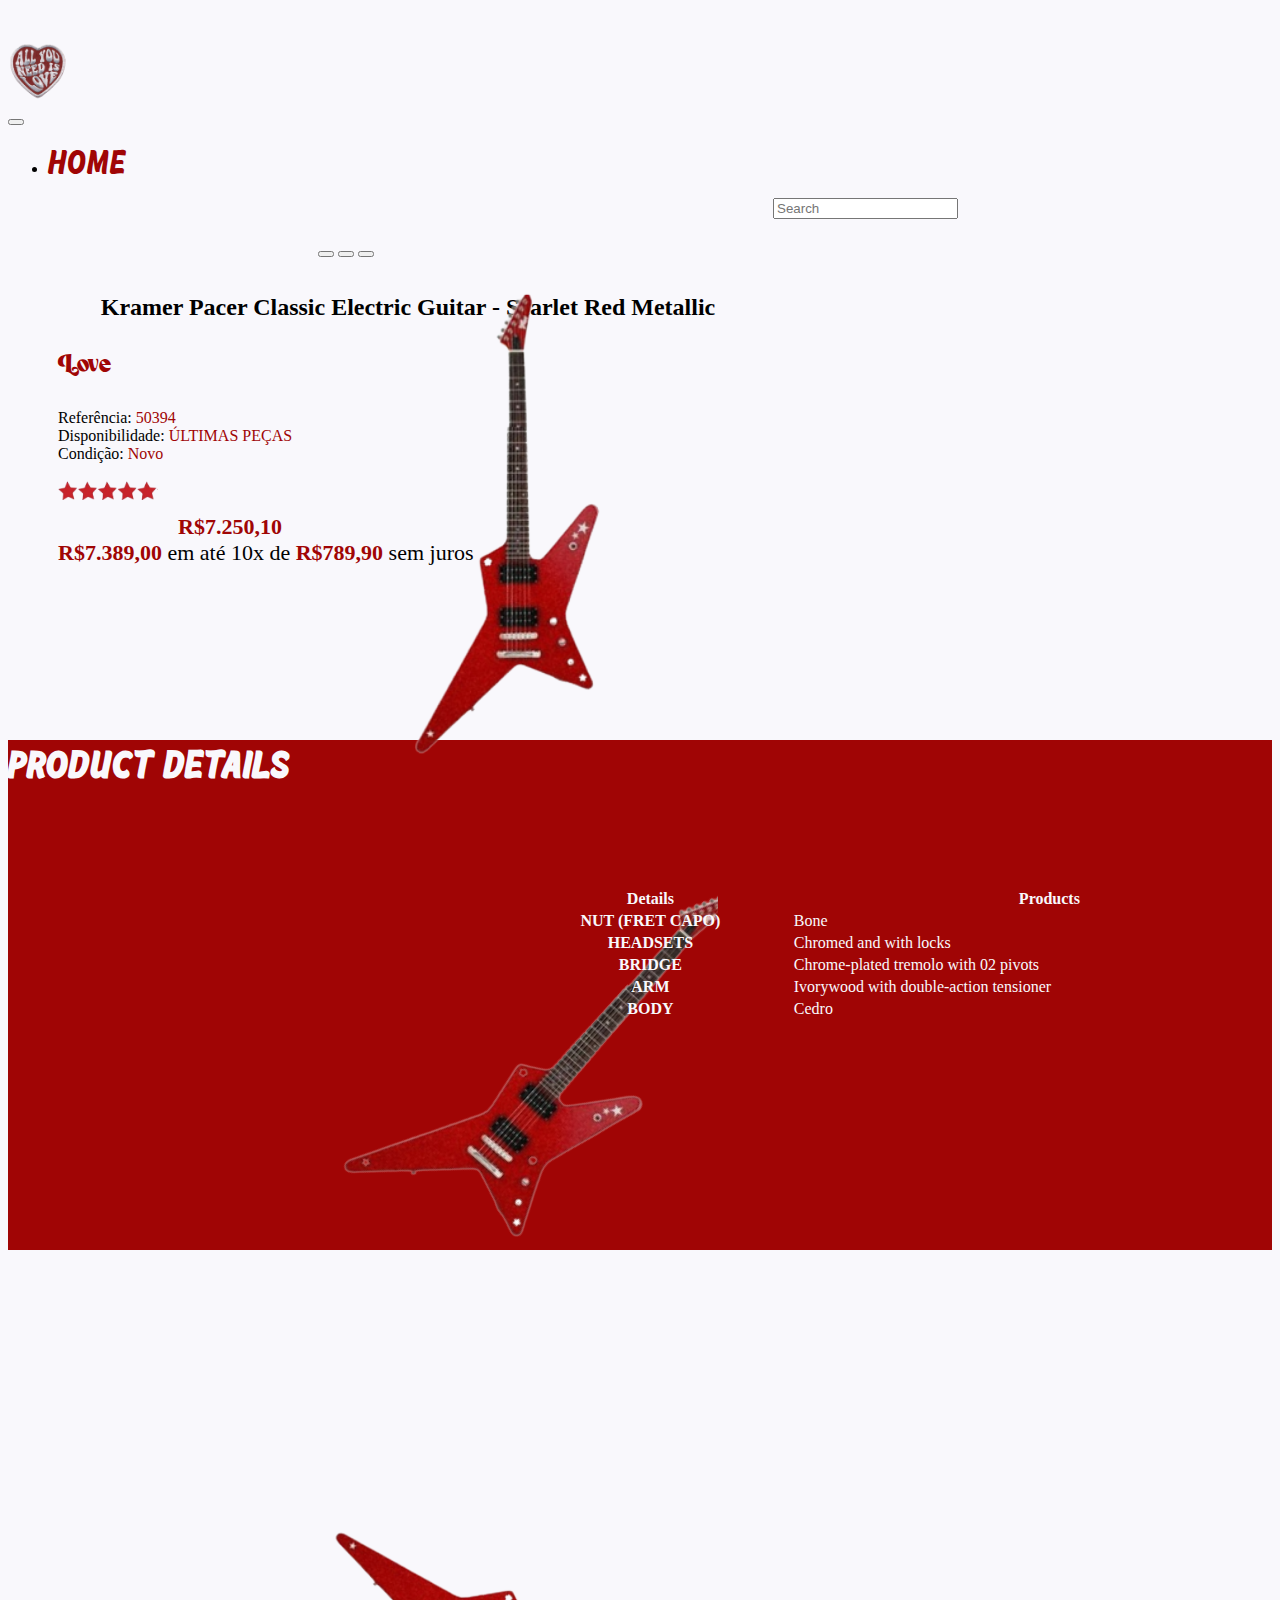
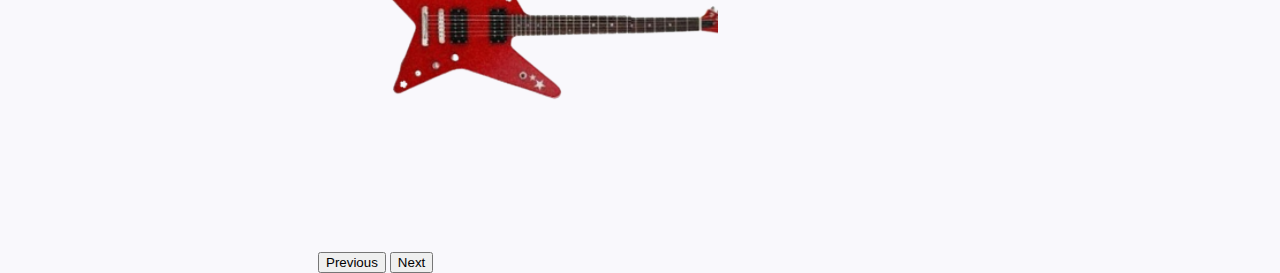
<file: electric-guitar-website/Red.html>
<!DOCTYPE html>
<html lang="en">
<head>
    <title>Guitarras - Love</title>
    <meta charset="UTF-8">
    <meta http-equiv="X-UA-Compatible" content="IE=edge">
    <meta name="viewport" content="width=device-width, initial-scale=1.0">
    <link href="https://cdn.jsdelivr.net/npm/bootstrap@5.0.0-beta3/dist/css/bootstrap.min.css" rel="stylesheet" integrity="sha384-eOJMYsd53ii+scO/bJGFsiCZc+5NDVN2yr8+0RDqr0Ql0h+rP48ckxlpbzKgwra6" crossorigin="anonymous">
    <link rel="stylesheet" href="./css/style.css">
    <link rel="icon" 
          type="image/jpg" 
          href="./imagens/Index/icon.png" />
</head>
<body>

    <div class="container-fluid ">

        <div class="m">
            <nav class="nav navc ">
                <a class="nav-link nav-cor row" href="./Index.html"><span class="span"> <img src="./imagens/Index/icon.png" alt=""
                height="60px" width="60px"> </span></a>
                <nav class="navbar navbar-expand-lg navbar-light bg-light">
                    
                    <button class="navbar-toggler" type="button" data-toggle="collapse" data-target="#conteudoNavbarSuportado" aria-controls="conteudoNavbarSuportado" aria-expanded="false" aria-label="Alterna navegação">
                    <span class="navbar-toggler-icon"></span>
                    </button>
                
                    <div class="collapse navbar-collapse" id="conteudoNavbarSuportado">
                    <ul class="navbar-nav mr-auto">
                        <li class="nav-item active">
                        <a class="span" href="./Index.html">Home</a>
                        </li>
                    
                    </ul>
                    </div>
                    <form class="pes form-inline my-2 my-lg-0">
                        <input class="form-control mr-sm-2" type="search" placeholder="Search" aria-label="Pesquisar">
                    </form>
                </nav>
    
            </nav>  

            <div class="col">
                <div class="row ro float float-end"><h2 class="dh">Kramer Pacer Classic Electric Guitar - Scarlet Red Metallic</h2>
                    <div class="r">

                        <p class="l">Love</p>
                        <span class="fs-6"><p>Referência: <span class="cor"> 50394 </span> <br>
                            Disponibilidade: <span class="cor"> ÚLTIMAS PEÇAS </span><br>
                            Condição: <span class="cor"> Novo </span></p></span>
                        <img src="./imagens/Guitarras/estrel.png" alt=""
                        width="100px">

                        <p class="pr"><strong class="pre"> R$7.250,10 <br></strong><span class="verme"><strong> R$7.389,00 </strong></span><span class="fs-6"> em até 10x de</span><span class="verme"><strong> R$789,90</strong></span> <span class="fs-6"> sem juros</span></p>


                    </div>
                </div> 
            
                </div> 
        </div>

        <div class="row linha1 conta">
            <div id="carouselExampleCaptions" class="carousel slide" data-bs-ride="carousel">
                <div class="carousel-indicators">
                  <button type="button" data-bs-target="#carouselExampleCaptions" data-bs-slide-to="0" class="active" aria-current="true" aria-label="Slide 1"></button>
                  <button type="button" data-bs-target="#carouselExampleCaptions" data-bs-slide-to="1" aria-label="Slide 2"></button>
                  <button type="button" data-bs-target="#carouselExampleCaptions" data-bs-slide-to="2" aria-label="Slide 3"></button>
                </div>
                <div class="carousel-inner ">
                  <div class="carousel-item active">
                    <img src="imagens/Guitarras/r1.png" class="d-block w-100" alt="...">
                    <div class="carousel-caption d-none d-md-block">

                    </div>
                  </div>
                  <div class="carousel-item">
                    <img src="imagens/Guitarras/r2.png" class="d-block w-100" alt="...">
                    <div class="carousel-caption d-none d-md-block">
                    
                    </div>
                  </div>
                  <div class="carousel-item">
                    <img src="imagens/Guitarras/r3.png" class="d-block w-100" alt="...">
                    <div class="carousel-caption d-none d-md-block">

                    </div>
                  </div>
                </div>
                <button class="carousel-control-prev" type="button" data-bs-target="#carouselExampleCaptions" data-bs-slide="prev">
                  <span class="carousel-control-prev-icon" aria-hidden="true"></span>
                  <span class="visually-hidden">Previous</span>
                </button>
                <button class="carousel-control-next" type="button" data-bs-target="#carouselExampleCaptions" data-bs-slide="next">
                  <span class="carousel-control-next-icon" aria-hidden="true"></span>
                  <span class="visually-hidden">Next</span>
                </button>
              </div>

        </div>

        <div class="container-fluid border border-danger fot">
        <h2 class=" mb-5 mt-5 d-flex justify-content-center l2">Product Details</h2>

          <table class="table bra ">
            <thead>
              <tr>
                <th scope="col">Details</th>
                <th scope="col">Products</th>
              </tr>
            </thead>
            <tbody>
              <tr>
                <th scope="row">NUT (FRET CAPO)</th>
                <td>Bone</td>
              
              </tr>
              <tr>
                <th scope="row">HEADSETS</th>
                <td>Chromed and with locks</td>
                
              </tr>
              <tr>
                <th scope="row">BRIDGE</th>
                <td colspan="2">Chrome-plated tremolo with 02 pivots </td>
              </tr>
              <tr>
                <th scope="row">ARM</th>
                <td colspan="2">Ivorywood with double-action tensioner </td>
              </tr>
              <tr>
                <th scope="row">BODY</th>
                <td colspan="2">Cedro</td>
              </tr>
            </tbody>
          </table>

        </div>





    </div>
    



    <script src="https://ajax.googleapis.com/ajax/libs/jquery/3.6.0/jquery.min.js"></script>
    <script src="https://cdn.jsdelivr.net/npm/@popperjs/core@2.9.1/dist/umd/popper.min.js" integrity="sha384-SR1sx49pcuLnqZUnnPwx6FCym0wLsk5JZuNx2bPPENzswTNFaQU1RDvt3wT4gWFG" crossorigin="anonymous"></script>
    <script src="https://cdn.jsdelivr.net/npm/bootstrap@5.0.0-beta3/dist/js/bootstrap.min.js" integrity="sha384-j0CNLUeiqtyaRmlzUHCPZ+Gy5fQu0dQ6eZ/xAww941Ai1SxSY+0EQqNXNE6DZiVc" crossorigin="anonymous"></script>
</body>
</html>
</file>
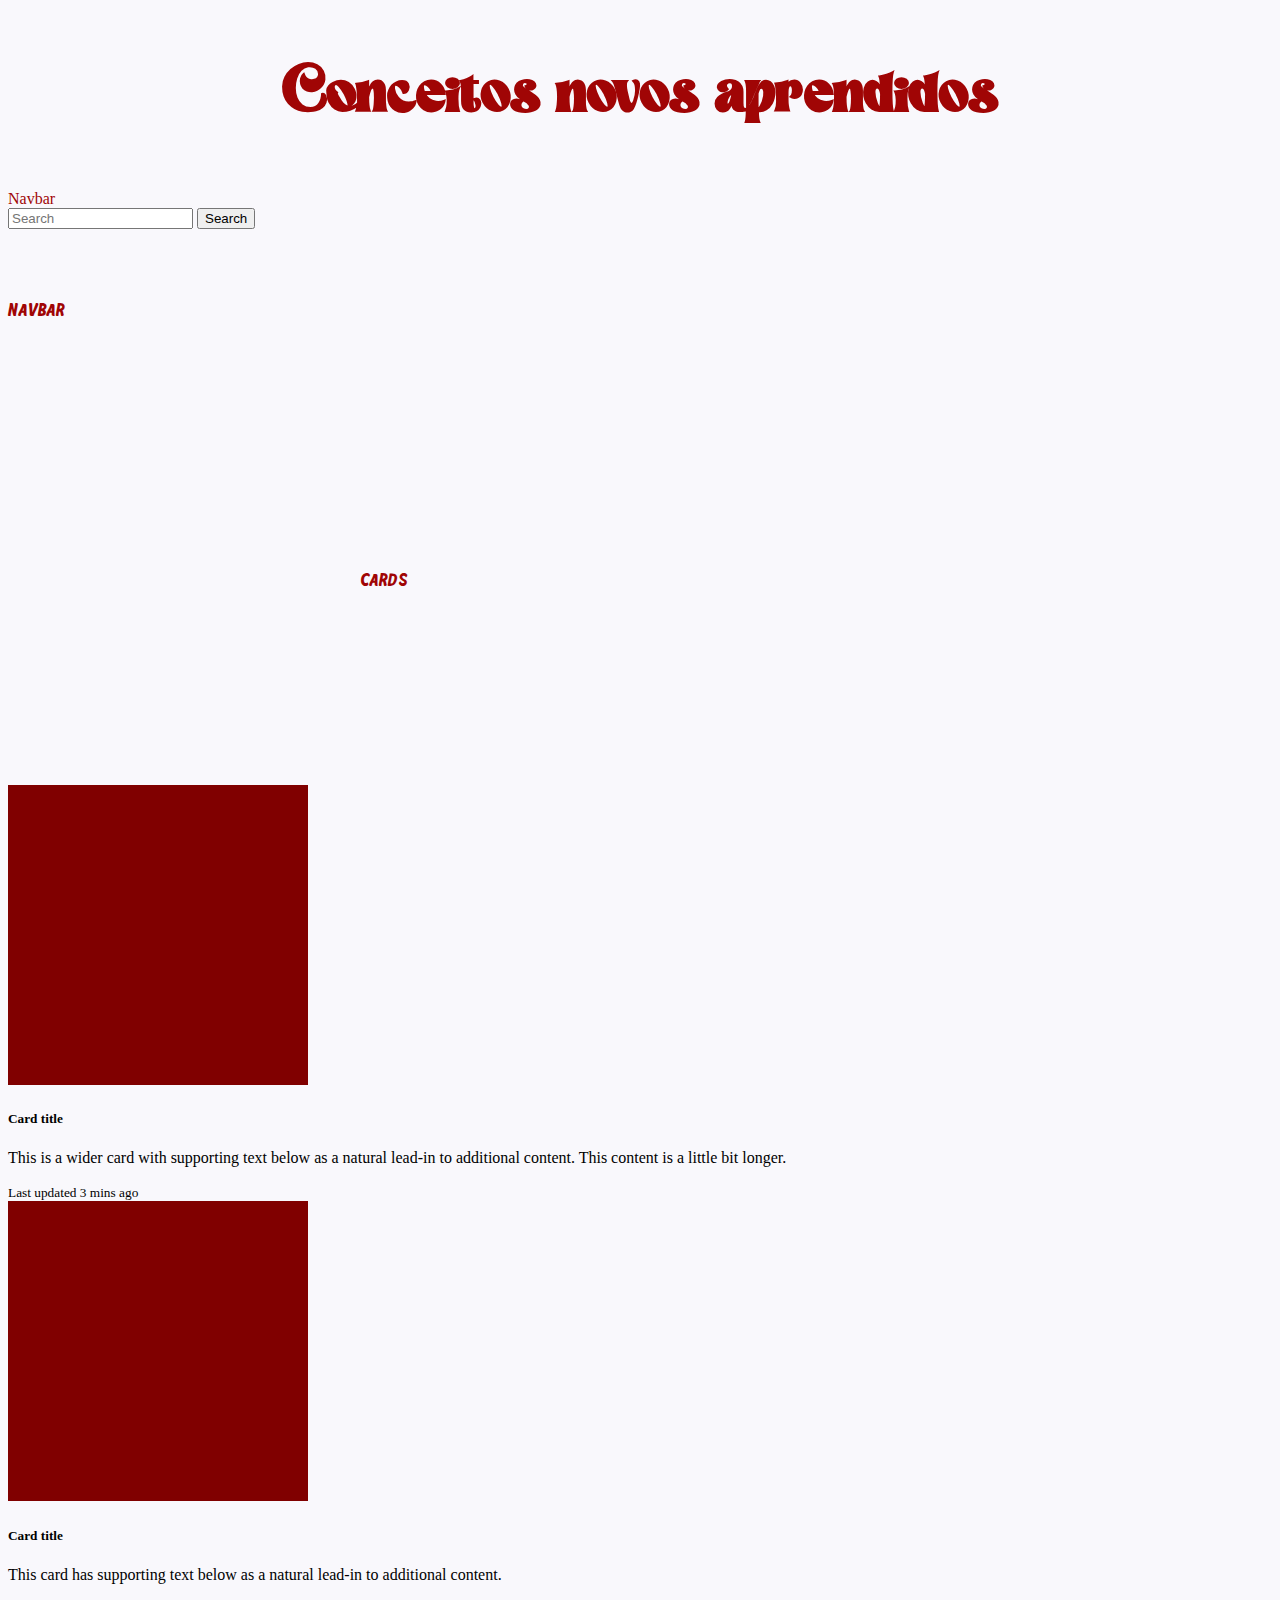
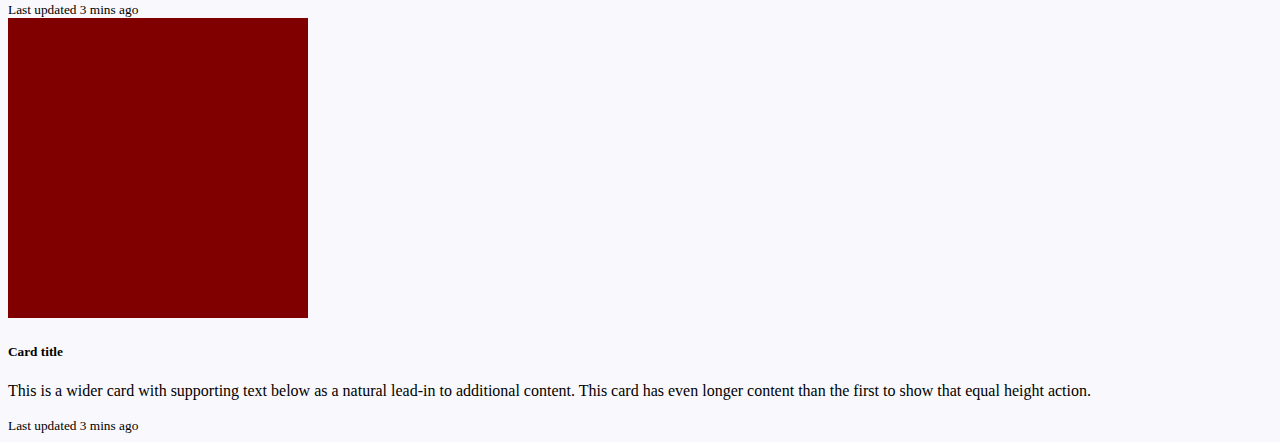
<file: electric-guitar-website/Sobre.html>
<!DOCTYPE html>
<html lang="en">
<head>
    <title>Sobre - Love</title>
    <meta charset="UTF-8">
    <meta http-equiv="X-UA-Compatible" content="IE=edge">
    <meta name="viewport" content="width=device-width, initial-scale=1.0">
    <link href="https://cdn.jsdelivr.net/npm/bootstrap@5.0.0-beta3/dist/css/bootstrap.min.css" rel="stylesheet" integrity="sha384-eOJMYsd53ii+scO/bJGFsiCZc+5NDVN2yr8+0RDqr0Ql0h+rP48ckxlpbzKgwra6" crossorigin="anonymous">
    <link rel="stylesheet" href="./css/style.css">
    <link rel="icon" 
    type="image/jpg" 
    href="./imagens/Index/icon.png" />
</head>
<body class="">
    
    <h1> Conceitos novos aprendidos</h1>

    <div class="container">

        <nav class="navbar navbar-light bg-light border border-danger">
            <div class="container-fluid">
            <a class="navbar-brand">Navbar</a>
            <form class="d-flex">
                <input class="form-control me-2" type="search" placeholder="Search" aria-label="Search">
                <button class="btn btn-outline-success" type="submit">Search</button>
            </form>
            </div>
        </nav>

        <div>
            <a href="https://getbootstrap.com/docs/5.1/components/navbar/"><p class="d1 fs-1">NavBar</p></a>
        </div>

        <div>
            <a href="https://getbootstrap.com/docs/5.1/components/card/"><p class=" d3 fs-1">Cards</p></a>
        </div>

        <div class="card-group border border-danger">
            <div class="card">
              <img src="./imagens/About Us/ver.png" class="card-img-top" alt="...">
              <div class="card-body">
                <h5 class="card-title">Card title</h5>
                <p class="card-text">This is a wider card with supporting text below as a natural lead-in to additional content. This content is a little bit longer.</p>
              </div>
              <div class="card-footer">
                <small class="text-muted">Last updated 3 mins ago</small>
              </div>
            </div>
            <div class="card">
              <img src="./imagens/About Us/ver.png" class="card-img-top" alt="...">
              <div class="card-body">
                <h5 class="card-title">Card title</h5>
                <p class="card-text">This card has supporting text below as a natural lead-in to additional content.</p>
              </div>
              <div class="card-footer">
                <small class="text-muted">Last updated 3 mins ago</small>
              </div>
            </div>
            <div class="card">
              <img src="./imagens/About Us/ver.png" class="card-img-top" alt="...">
              <div class="card-body">
                <h5 class="card-title">Card title</h5>
                <p class="card-text">This is a wider card with supporting text below as a natural lead-in to additional content. This card has even longer content than the first to show that equal height action.</p>
              </div>
              <div class="card-footer">
                <small class="text-muted">Last updated 3 mins ago</small>
              </div>
            </div>
          </div>


    </div>

    <script src="https://ajax.googleapis.com/ajax/libs/jquery/3.6.0/jquery.min.js"></script>
    <script src="https://cdn.jsdelivr.net/npm/@popperjs/core@2.9.1/dist/umd/popper.min.js" integrity="sha384-SR1sx49pcuLnqZUnnPwx6FCym0wLsk5JZuNx2bPPENzswTNFaQU1RDvt3wT4gWFG" crossorigin="anonymous"></script>
    <script src="https://cdn.jsdelivr.net/npm/bootstrap@5.0.0-beta3/dist/js/bootstrap.min.js" integrity="sha384-j0CNLUeiqtyaRmlzUHCPZ+Gy5fQu0dQ6eZ/xAww941Ai1SxSY+0EQqNXNE6DZiVc" crossorigin="anonymous"></script>
</body>
</html>
</file>
<file: electric-guitar-website/css/style.css>
@font-face {
    font-family: Barrio;
    src: url(../fontes/Retrochips.otf)
  }

@font-face {
    font-family: Barro;
    src: url(../fontes/Magic\ Retro.ttf)
}
body{
    background-color: #f9f8fc;
    /* #CDC9C3 */
}

h1{
    font-family: Barro;
    text-align: center;
    color: #a00505;
    margin: 50px;
    font-size: 60px;
}


.div1{
    margin: 0%;
}

.navc{
    margin-top: 40px;
    margin-bottom: 50px;
}

.containertam{
    margin-top: 50px;
    width: max-content;
}

.fontes{
    color: #a00505;
    text-align: start;

}

strong{
    color: #a00505;
}

.o{
    background-color: #a00505;
}

.footer{
    margin-top: 50px;
    height: 30px;
    width: 100%;
    background-color:#f9f8fc;
    color:#a00505;
    font-family:Cambria, Cochin, Georgia, Times, 'Times New Roman', serif;
    text-align: center;
}

.precos{
    font-size: 22px;
}

.a{
    background-color: #a00505;
}

.span{
    color: #a00505;
    font-family: Barrio;
    font-size: 30px;
    text-decoration: none;
}

.carousel{
    background-color: rgba(0,0,0,0);
    overflow: hidden;
    width: 100%;
    
}

.bordercor{
    margin-top: 50px;

}


.coltam{
    height: 500px;
    text-align: center;
}

.img1{
    text-align: center;
    padding: 20px;
}

.us{
    height: 500px;
    border: 1px solid #a00505;
}

.icon{
    width: 100px;
    text-align: center;
    margin: 50px;
}


.op{
    font-size: 15px;
}

body::-webkit-scrollbar {
    width: 14px;               /* width of the entire scrollbar */
}
  

body::-webkit-scrollbar-track {
    background: #f9f8fc;        /* color of the tracking area */
}

body::-webkit-scrollbar-thumb {
    background-color: #a00505;    /* color of the scroll thumb */
    border-radius: 10px;       /* roundness of the scroll thumb */
    border: 3px solid #a00505;  /* creates padding around scroll thumb */
}



/*ZoomIn Hover Effect*/
.hover-zoomin a {
    display: block;
    position: relative;
    overflow: hidden;
  }
  .hover-zoomin img {
    width: 100%;
    height: auto;
    -webkit-transition: all 0.5s ease-in-out;
    -moz-transition: all 0.5s ease-in-out;
    -o-transition: all 0.5s ease-in-out;
    -ms-transition: all 0.5s ease-in-out;
    transition: all 0.5s ease-in-out;
  }
  .hover-zoomin:hover img {
    -webkit-transform: scale(1.2);
    -moz-transform: scale(1.2);
    -o-transform: scale(1.2);
    -ms-transform: scale(1.2);
    transform: scale(1.2);
  }

/* Zoomout Hover Effect */

  .hover-zoomout a {
    display: block;
    position: relative;
    overflow: hidden;
  }
  .hover-zoomout img {
    width: 100%;
    height: auto;
    -webkit-transition: all 0.5s ease-in-out;
    -moz-transition: all 0.5s ease-in-out;
    -o-transition: all 0.5s ease-in-out;
    -ms-transition: all 0.5s ease-in-out;
    transition: all 0.5s ease-in-out;
    -webkit-transform: scale(1.2);
    -moz-transform: scale(1.2);
    -o-transform: scale(1.2);
    -ms-transform: scale(1.2);
    transform: scale(1.2);
  }
  .hover-zoomout:hover img {
    -webkit-transform: scale(1);
    -moz-transform: scale(1);
    -o-transform: scale(1);
    -ms-transform: scale(1);
    transform: scale(1);
  }

/* about us css */

.about{
    background-color:#ffe7e7;
    height: 850px;
    text-align: center;
}
.d1{
    text-align:start;
    height: 200px;
    color:#a00505;
    font-family: Barrio;
    width: 400px;
    margin-top: 70px;
}

.d2{
    text-align:end;
    height: 200px;
    color:#a00505;
    font-family: Barrio;
    width: 400px;
    margin-top: 40px;
    margin-left: 50px;
}

.d3{
    text-align:end;
    height: 200px;
    color:#a00505;
    font-family: Barrio;
    width: 400px;
    margin-top: 70px;
    margin-right: 50px;
}

.d4{
    text-align:start;
    height: 200px;
    color:#a00505;
    font-family: Barrio;
    width: 400px;
    margin-top: 40px;
    margin-right: 50px;
}

.d5{
    text-align:center;
    height: 200px;
    color:#a00505;
    font-family: Barrio;
    width: 400px;
    margin-top: 40px;
    margin-left: 50px;
}

.abus{
    height: 110px;
    background-color: #a00505;
    text-align: center;
}

a{
    text-decoration: none;
    color: #a00505;
    text-decoration:#a00505;
}



.dh{
    color: black;
}

/* coracao css */

.m{
    height: 300px;
}

.pes{
    text-align: end;
    margin-left: 150px;
    width: 800px;


}

.conta{
    height: 400px;
    width: 400px;
    margin-left: 310px;
    margin-top: -100px;
}

.ro{
    width: 800px;
    margin-right: 340px;
    margin-top: 75px;
    text-align: center;
}

.r{
    height: 200px;
    width: 500px;
    margin-left: 50px;
    margin-top: 20px;
    text-align: start;
    font-family:Cambria, Cochin, Georgia, Times, 'Times New Roman', serif;

}

.l{
    font-family: Barro;
    font-size: 25px;
    color: #a00505;
}

.l2{
    font-family: Barrio;
    font-size: 35px;
    color:#f9f8fc;
}

.cor{
    color: #a00505;
    font-family:Cambria, Cochin, Georgia, Times, 'Times New Roman', serif;
}

.pr{
    font-size: 22px;
    margin-top: 10px;
}

.verme{
    color: #a00505;
}

.pre{
    margin-left: 120px;
}

.fot{
    margin-top: 100px;
    height: 510px;
    background-color: #a00505;
    font-family:Cambria, Cochin, Georgia, Times, 'Times New Roman', serif;
    color: #f9f8fc;
}

.bra{
    color: #f9f8fc;
    margin-top: 100px;
    width: 800px;
    margin-left: 500px;
}
</file>
